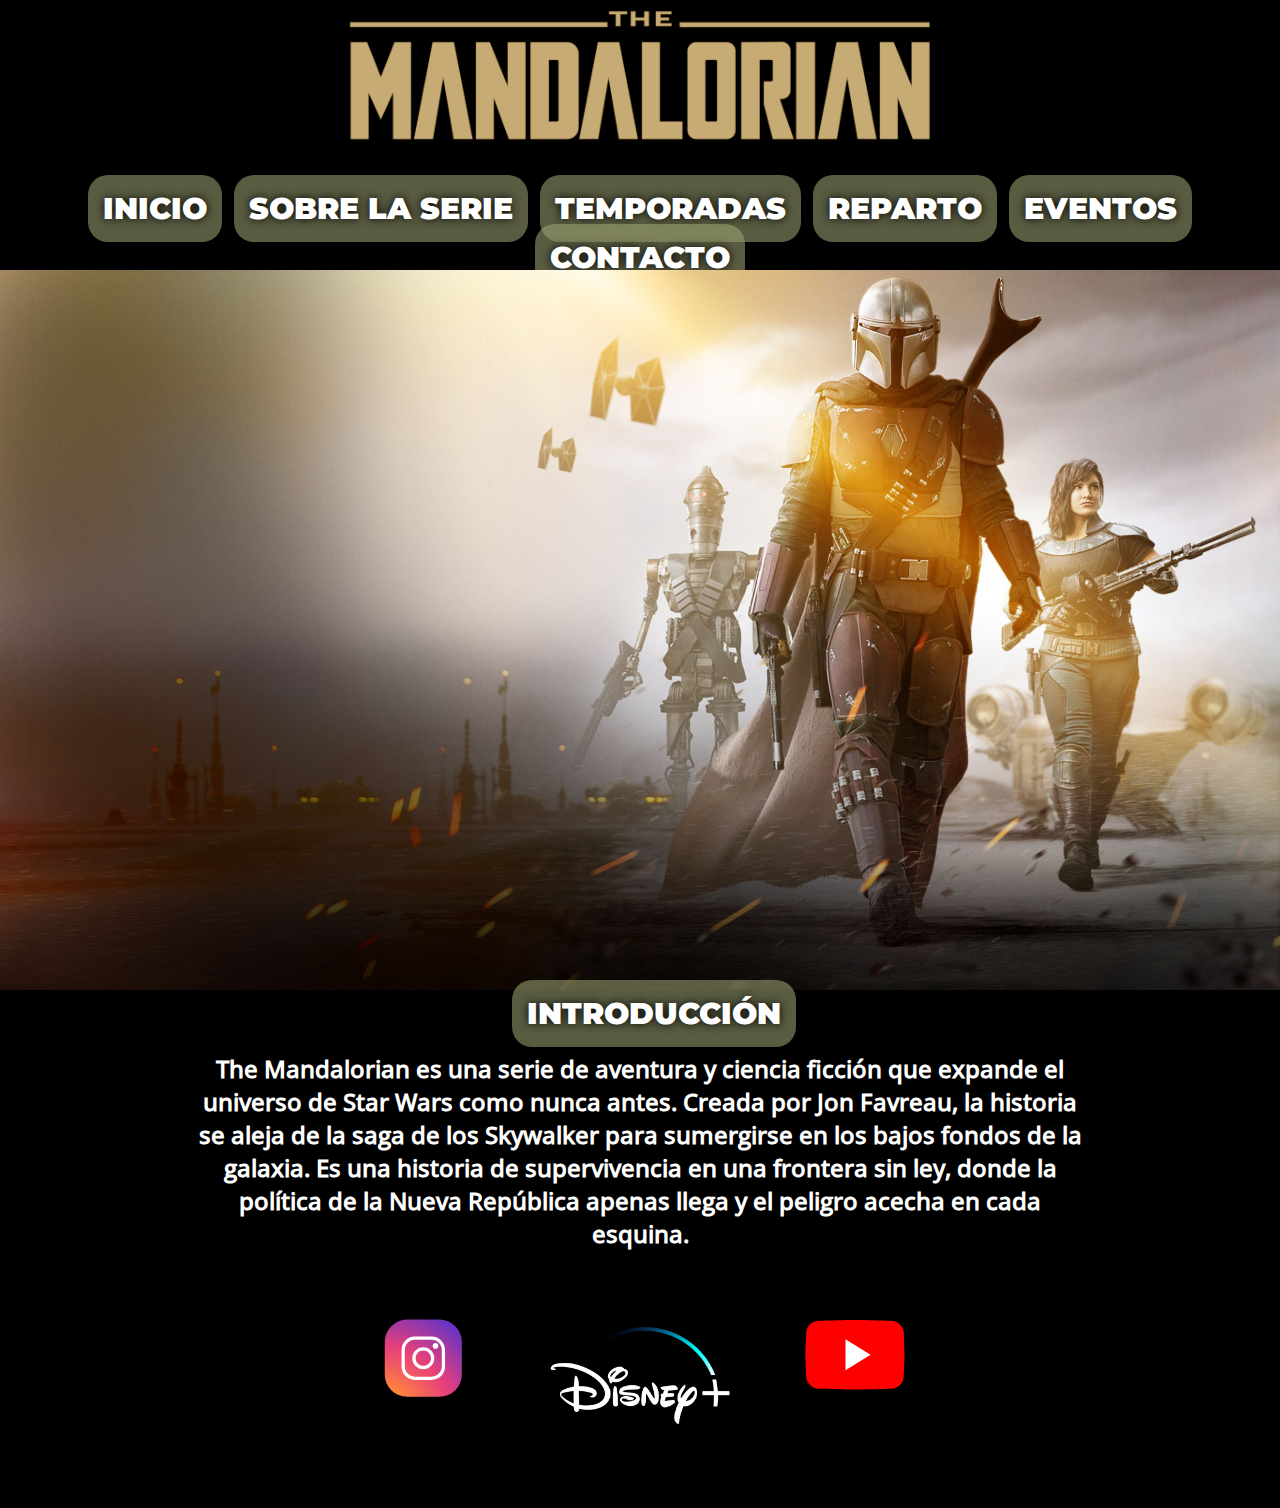
<file: index.html>
<!DOCTYPE html>
<html lang="es">
<head>
    <meta charset="UTF-8">
    <meta name="viewport" content="width=device-width, initial-scale=1.0">
    <title>The Mandalorian</title>
    <link rel="icon" href="./imagenes/favicon.ico" alt="logo mandalorian" type="image/png">
<link rel="stylesheet" href="css/index.css">
    <link rel="stylesheet" href="css/global.css">
</head>
<body>
     <header>
   <div class="divheader">
      <a href="index.html">
         <img class="logo" src="imagenes/logodorado.png" alt="logo">
    </a>
 <nav class="navheader">
         <a class="aheader" href="./index.html">INICIO</a>
            <a class="aheader" href="./paginas/sobrelaserie.html">SOBRE LA SERIE</a>
            <a class="aheader" href="./paginas/temporadas.html">TEMPORADAS</a>
            <a class="aheader" href="./paginas/reparto.html">REPARTO</a>
            <a class="aheader" href="./paginas/eventos.html">EVENTOS</a>
            <a class="aheader" href="./paginas/contacto.html">CONTACTO</a>       
 </nav>
   </div>
    </header>
    <main>
        <div>
            <img class="imginicio" src="/imagenes/portadaindex.jpg" alt="">
        </div>
      <div>
        <a class="error404" href="./paginas/404.html">INTRODUCCIÓN</a>
        
      </div>  
        
       <h2>
          The Mandalorian es una serie de aventura y ciencia ficción que expande el universo de Star Wars como nunca antes. Creada por Jon Favreau, la historia se aleja de la saga de los Skywalker para sumergirse en los bajos fondos de la galaxia. Es una historia de supervivencia en una frontera sin ley, donde la política de la Nueva República apenas llega y el peligro acecha en cada esquina.        </h2>
    </main>
    <footer>
        <div class="redes">
            <nav class="footernav">
                <a class="afooter" href="https://www.instagram.com/starwars/" target="_blank">
                    <img class="redesicono" src="imagenes/logoinstagram.svg" alt="">
                </a>
                <a class="afooter"href="https://www.disneyplus.com/es-ar/browse/entity-422f6dcc-226f-44e7-98d4-22de69b31cf3" target="_blank" >
<img id="iconodisney" src="imagenes/logodisney.svg" alt="">
                </a>
                <a class="afooter" href="https://www.youtube.com/user/starwars" target="_blank ">
                    <img class="redesicono"
                     src="imagenes/logoyoutube.svg" alt="YOUTUBE">
                </a>
            </nav>
        </div>
    </footer>
</body>
</html>
</file>
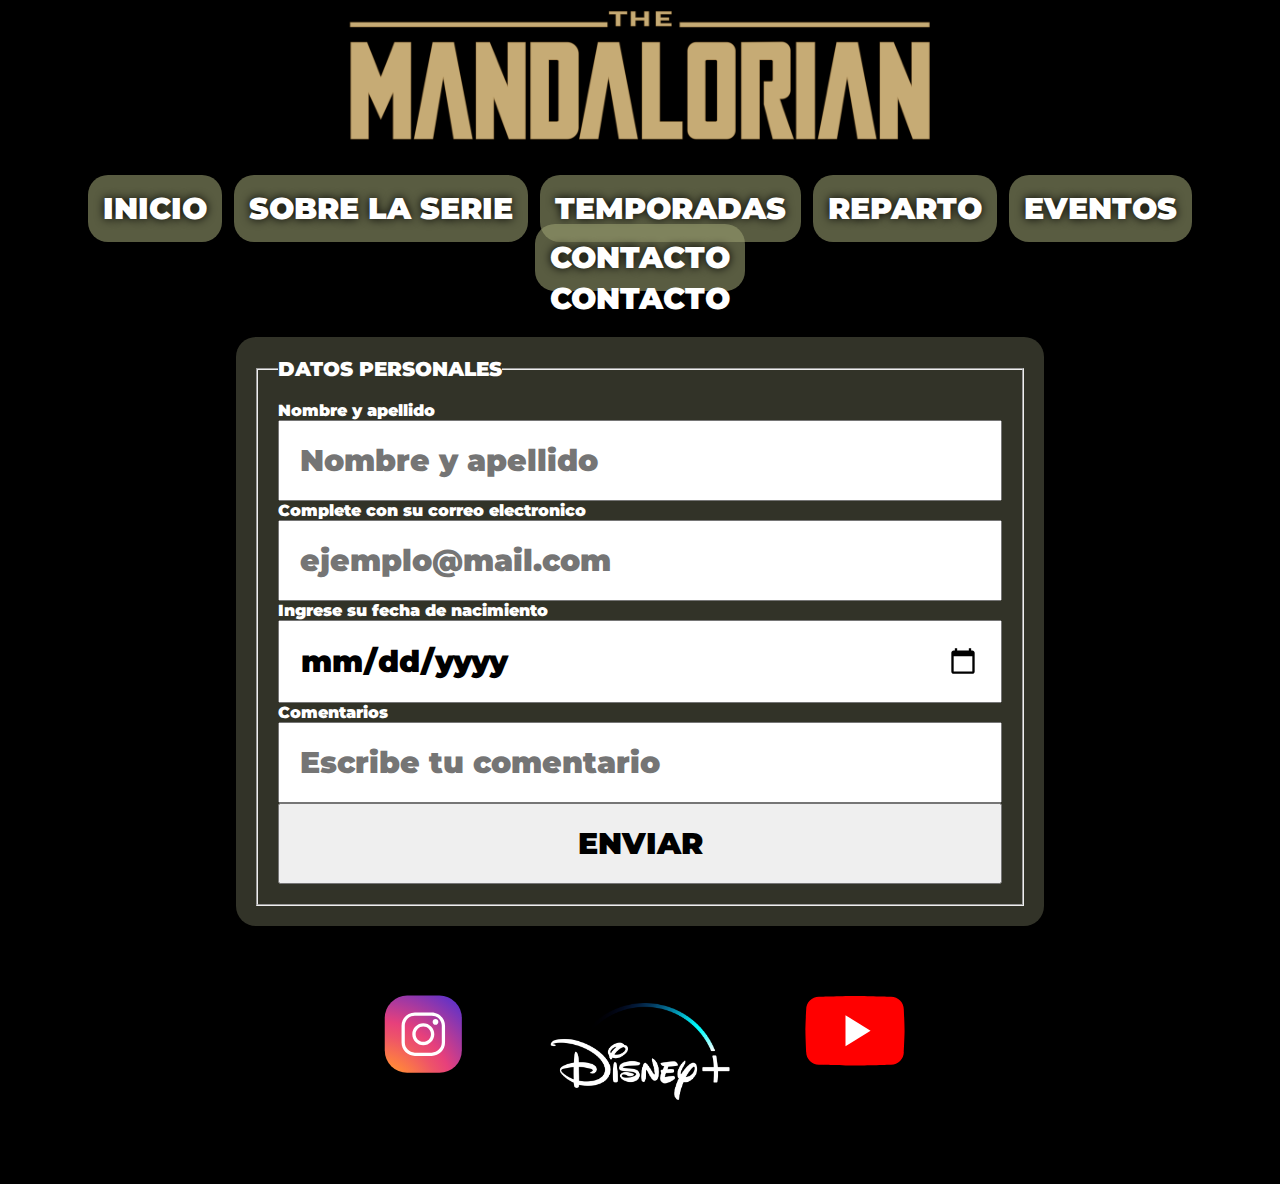
<file: paginas/contacto.html>
<!DOCTYPE html>
<html lang="en">
<head>
    <meta charset="UTF-8">
    <meta name="viewport" content="width=device-width, initial-scale=1.0">
    <title>TM CONTACTO</title>
      <link rel="icon" href="../imagenes/favicon.ico" alt="logo mandalorian" type="image/png">
      <link rel="stylesheet" href="../css/contacto.css">
      <link rel="stylesheet" href="../css/global.css">
</head>
<body>
   <body>
    <header>
               <div class="divheader">
        <a href="../index.html">
         <img class="logo" src="../imagenes/logodorado.png" alt="logo">
        </a>
      <nav class="navheader">
            <a class="aheader" href="../index.html">INICIO</a>
            <a  class="aheader" href="../paginas/sobrelaserie.html">SOBRE LA SERIE</a>
            <a  class="aheader" href="../paginas/temporadas.html">TEMPORADAS</a>
            <a  class="aheader" href="../paginas/reparto.html">REPARTO</a>
            <a  class="aheader" href="../paginas/eventos.html">EVENTOS</a>
            <a  class="aheader" href="../paginas/contacto.html">CONTACTO</a>
        </nav>
</div>
    </header>
    <main> 
        <H1 class="titulos">CONTACTO</H1>
<form class="relleno" action="formulario.html"> 
 <fieldset class="relleno">
    <legend>DATOS PERSONALES</legend>
    <label for="nombreusuario">Nombre y apellido </label>
    <input type="text" placeholder="Nombre y apellido" required id="nombreusuario" name="nombre">
   
    <label for="mail">Complete con su correo electronico</label>
    <input type="email" placeholder="ejemplo@mail.com" required id="mail" name="correo"> 
    
    <label for="fecha">Ingrese su fecha de nacimiento</label>
    <input type="date" placeholder="dd/mm/aaaa" id="fecha" required name="fecha">

    <label for="comentario">Comentarios</label>
    <input type="text" placeholder="Escribe tu comentario" required id="comentario" name="comments"> 

    <input type="submit" value="ENVIAR" name="ENVIAR">
    
 </fieldset>
</form>


    </main>
          <footer>
        <div class="redes">
            <nav class="footernav">
                <a class="afooter" href="https://www.instagram.com/starwars/" target="_blank">
                    <img class="redesicono" src="../imagenes/logoinstagram.svg" alt="instagram">
                </a>
                
                <a class="afooter" href="https://www.disneyplus.com/es-ar/browse/entity-422f6dcc-226f-44e7-98d4-22de69b31cf3" target="_blank" >
                    <img id="iconodisney" src="../imagenes/logodisney.svg" alt="disney">
                </a>
                <a class="afooter" href="https://www.youtube.com/user/starwars" target="_blank ">
                 <img class="redesicono" src="../imagenes/logoyoutube.svg" alt="youtube">

                </a>
            </nav>
        </div>
        
</html>
</file>
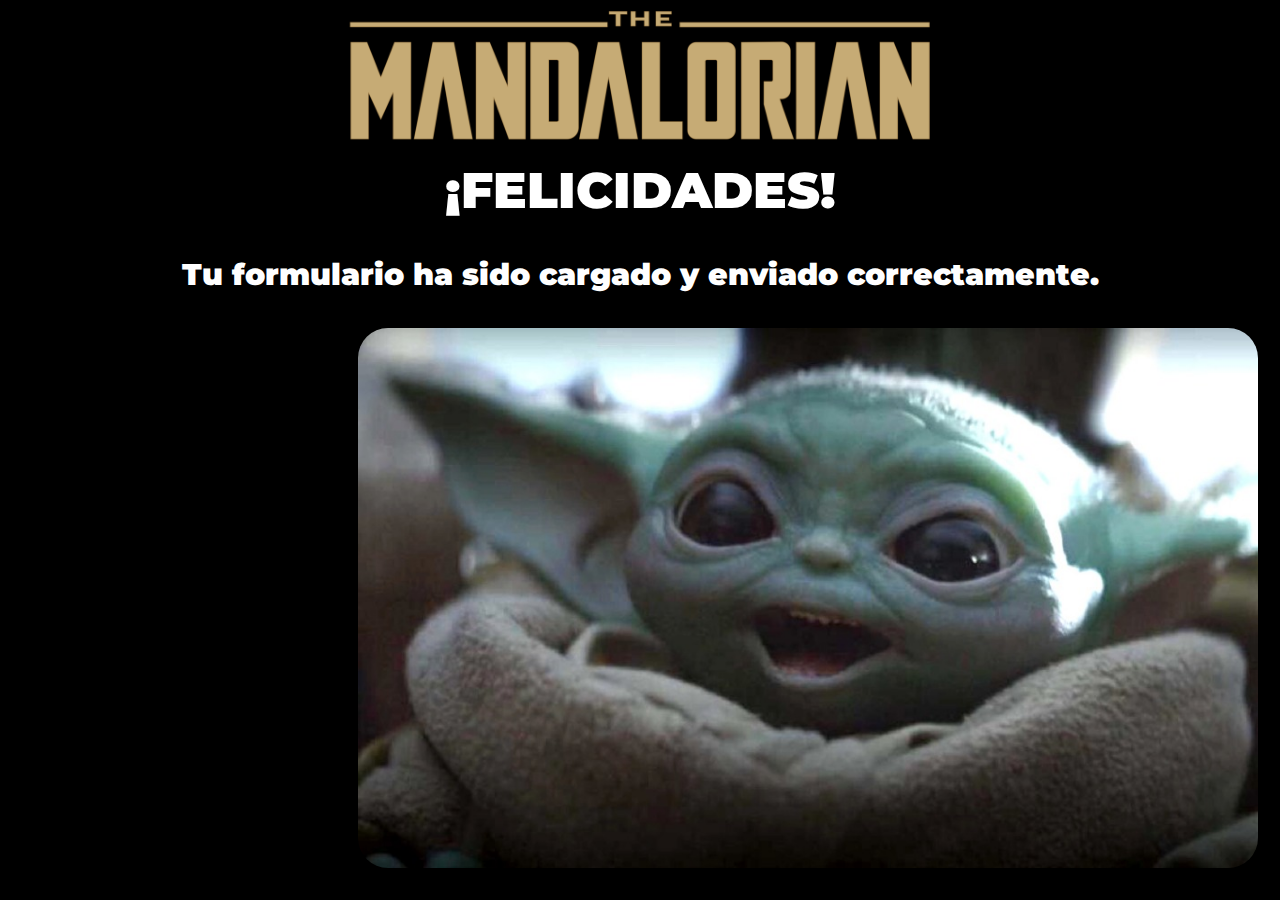
<file: paginas/formulario.html>
<!DOCTYPE html>
<html lang="en">
<head>
    <meta charset="UTF-8">
    <meta name="viewport" content="width=device-width, initial-scale=1.0">
    <title>TM FORMULARIO</title>
    <link rel="icon" href="../imagenes/favicon.ico" alt="logo mandalorian" type="image/png">
   <link rel="stylesheet" href="../css/formulario.css">
    <link rel="stylesheet" href="../css/global.css">
    
</head>
<body>
    <div class="divheader">
        <a href="../index.html">
         <img class="logo" src="../imagenes/logodorado.png" alt="logo">
        </a>
    </div>
    <div>
            <h1 class="titulosform">¡FELICIDADES!</h1>
    <h2 class="titulos"> Tu formulario ha sido cargado y enviado correctamente.</h2>
<img class="imgform" src="../imagenes/grogufeliz.jpg" alt="">
    </div>

</body>
</html>
</file>
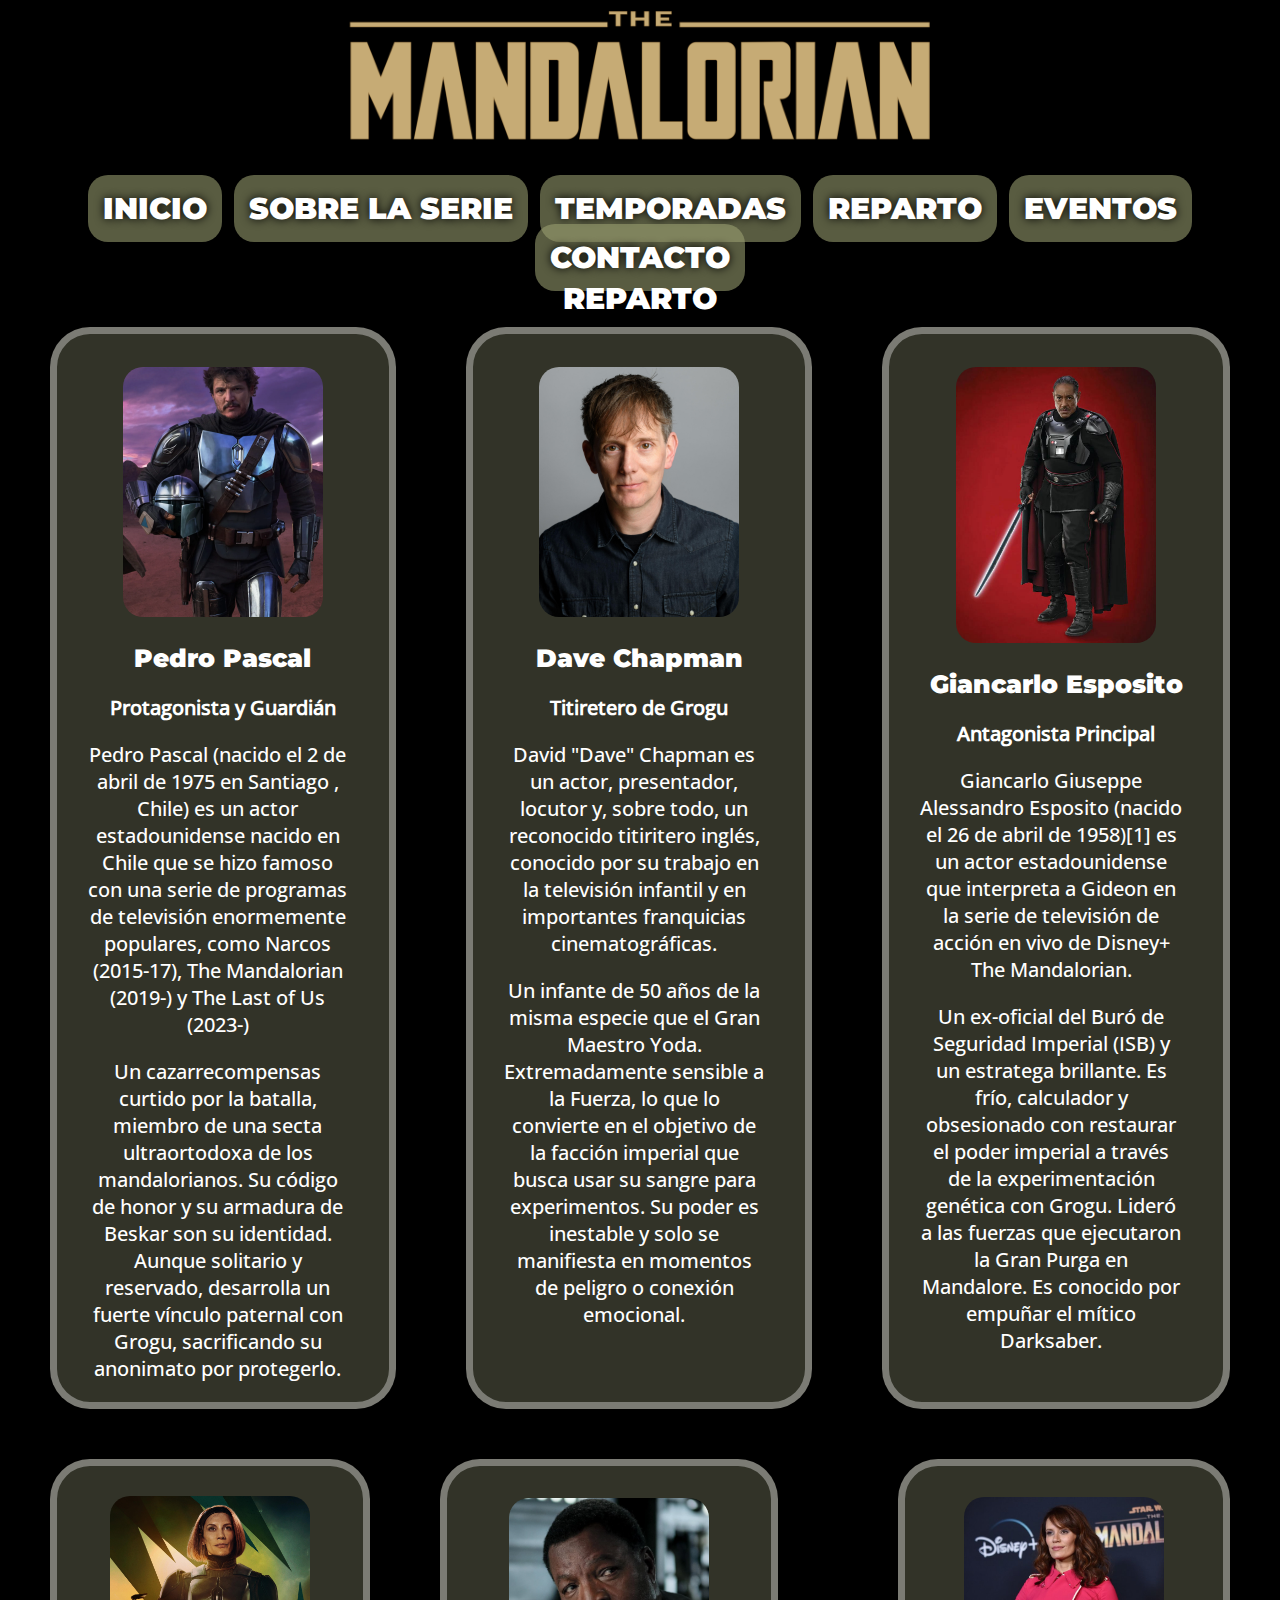
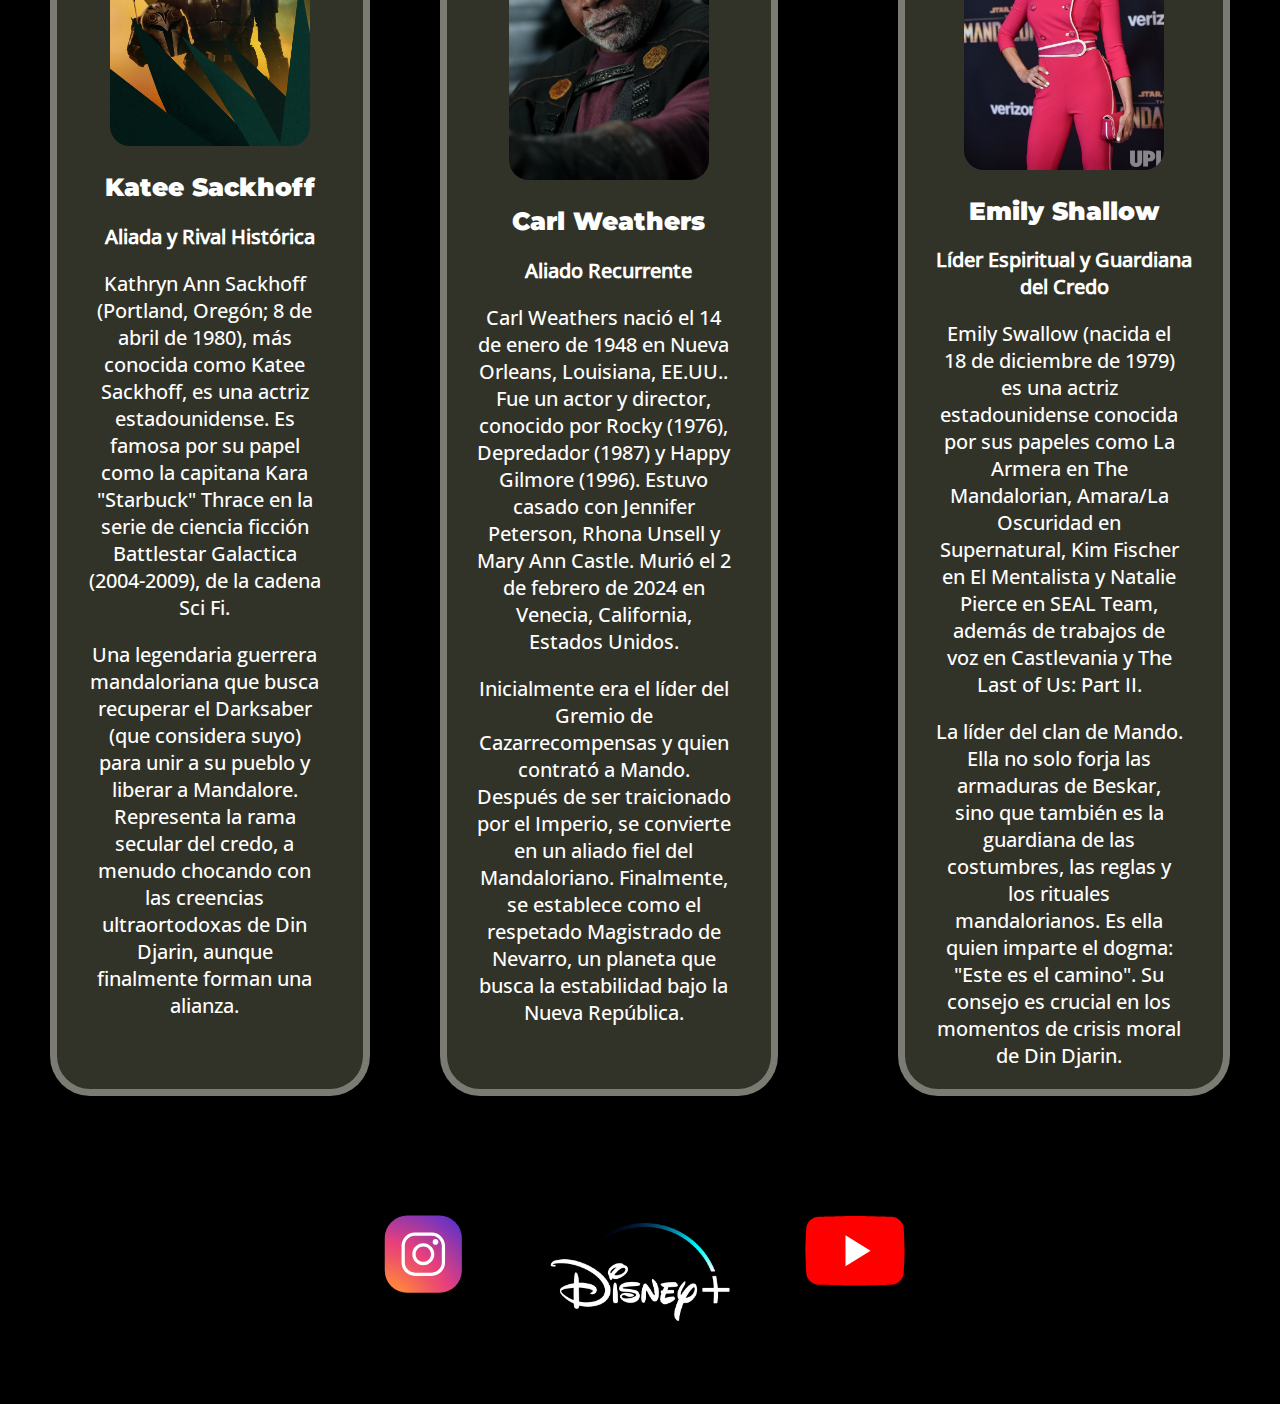
<file: paginas/reparto.html>
<!DOCTYPE html>
<html lang="en">
<head>
    <meta charset="UTF-8">
    <meta name="viewport" content="width=device-width, initial-scale=1.0">
    <title>TM REPARTO</title>
      <link rel="icon" href="../imagenes/favicon.ico" alt="logo mandalorian" type="image/png">
      <link rel="stylesheet" href="../css/reparto.css">
      <link rel="stylesheet" href="../css/global.css">
</head>
<body>
    <header>
       <div class="divheader">
        <a href="../index.html">
         <img class="logo" src="../imagenes/logodorado.png" alt="logo">
        </a>
      <nav class="navheader">
            <a class="aheader" href="../index.html">INICIO</a>
            <a  class="aheader" href="../paginas/sobrelaserie.html">SOBRE LA SERIE</a>
            <a  class="aheader" href="../paginas/temporadas.html">TEMPORADAS</a>
            <a  class="aheader" href="../paginas/reparto.html">REPARTO</a>
            <a  class="aheader" href="../paginas/eventos.html">EVENTOS</a>
            <a  class="aheader" href="../paginas/contacto.html">CONTACTO</a>
        </nav>
</div>

    </header>
    <main>
        <H1 class="titulos">REPARTO</H1>
    <section class="contenedortarjetas">
            <div class="tarjetasreparto">
                 <img class="tarjetaimagen" width="200px" src="../imagenes/pedropascal.webp" alt="pedropascal">
              <h2 class="subtitulos">
              Pedro Pascal   
              </h2>
              <h3>
                Protagonista y Guardián
              </h3>
                
<p>
    Pedro Pascal (nacido el 2 de abril de 1975 en Santiago , Chile) es un actor estadounidense nacido en Chile que se hizo famoso con una serie de programas de televisión enormemente populares, como Narcos (2015-17), The Mandalorian (2019-) y The Last of Us (2023-)
</p>
<p>
    Un cazarrecompensas curtido por la batalla, miembro de una secta ultraortodoxa de los mandalorianos. Su código de honor y su armadura de Beskar son su identidad. Aunque solitario y reservado, desarrolla un fuerte vínculo paternal con Grogu, sacrificando su anonimato por protegerlo.
</p>

            </div>
<section class="contenedortarjetas">
        <div class="tarjetasreparto">
        <img class="tarjetaimagen" src="../imagenes/davechapman.jpg" alt="davechapman">
   <h2 class="subtitulos">Dave Chapman</h2>
<h3>Titiretero de Grogu</h3>
<p>
    David "Dave" Chapman es un actor, presentador, locutor y, sobre todo, un reconocido titiritero inglés, conocido por su trabajo en la televisión infantil y en importantes franquicias cinematográficas.
</p>
<p>
    Un infante de 50 años de la misma especie que el Gran Maestro Yoda. Extremadamente sensible a la Fuerza, lo que lo convierte en el objetivo de la facción imperial que busca usar su sangre para experimentos. Su poder es inestable y solo se manifiesta en momentos de peligro o conexión emocional.
</p>
        </div>
</section>
    
<div class="contenedortarjetas2">
    <div class="tarjetasreparto">
        <img class="tarjetaimagen" src="../imagenes/moffgideon.avif" alt="moffgiddeon">
        <h2 class="subtitulos">Giancarlo Esposito</h2>
        <h3>Antagonista Principal</h3>
        <p>
            Giancarlo Giuseppe Alessandro Esposito (nacido el 26 de abril de 1958)[1] es un actor estadounidense que interpreta a Gideon en la serie de televisión de acción en vivo de Disney+ The Mandalorian. 
        </p>
        <p>
            Un ex-oficial del Buró de Seguridad Imperial (ISB) y un estratega brillante. Es frío, calculador y obsesionado con restaurar el poder imperial a través de la experimentación genética con Grogu. Lideró a las fuerzas que ejecutaron la Gran Purga en Mandalore. Es conocido por empuñar el mítico Darksaber.
        </p>
</div>
     </div>
        </div> 

    </section>

    <section>
<div class="contenedortarjetas2">
    <div class="tarjetasreparto">
        <img class="tarjetaimagen" src="../imagenes/bokatan.jpg" alt="bokatan">
        <h2 class="subtitulos">Katee Sackhoff</h2>
        <h3>Aliada y Rival Histórica </h3>
        <p> Kathryn Ann Sackhoff (Portland, Oregón; 8 de abril de 1980), más conocida como Katee Sackhoff, es una actriz estadounidense. Es famosa por su papel como la capitana Kara "Starbuck" Thrace en la serie de ciencia ficción Battlestar Galactica (2004-2009), de la cadena Sci Fi. </p>
<p>Una legendaria guerrera mandaloriana que busca recuperar el Darksaber (que considera suyo) para unir a su pueblo y liberar a Mandalore. Representa la rama secular del credo, a menudo chocando con las creencias ultraortodoxas de Din Djarin, aunque finalmente forman una alianza.</p>
    </div>
    <div class="contenedortarjetas2">
        <div class="tarjetasreparto">
            <img class="tarjetaimagen" src="../imagenes/greefkarga.webp" alt="greefkarga">
<h2 class="subtitulos">Carl Weathers</h2>
<h3>Aliado Recurrente</h3>
<p>
    Carl Weathers nació el 14 de enero de 1948 en Nueva Orleans, Louisiana, EE.UU.. Fue un actor y director, conocido por Rocky (1976), Depredador (1987) y Happy Gilmore (1996). Estuvo casado con Jennifer Peterson, Rhona Unsell y Mary Ann Castle. Murió el 2 de febrero de 2024 en Venecia, California, Estados Unidos.
</p>
<p>Inicialmente era el líder del Gremio de Cazarrecompensas y quien contrató a Mando. Después de ser traicionado por el Imperio, se convierte en un aliado fiel del Mandaloriano. Finalmente, se establece como el respetado Magistrado de Nevarro, un planeta que busca la estabilidad bajo la Nueva República.</p>
        </div>    
        
    </div>
<div class="contenedortarjetas">
    <div class="tarjetasreparto"> 
        <img class="tarjetaimagen" src="../imagenes/emilyshadow.jpeg" alt="emilyshallow">
        <h2 class="subtitulos">Emily Shallow </h2>
        <h3>Líder Espiritual y Guardiana del Credo </h3>
        <p>Emily Swallow (nacida el 18 de diciembre de 1979) es una actriz estadounidense conocida por sus papeles como La Armera en The Mandalorian, Amara/La Oscuridad en Supernatural, Kim Fischer en El Mentalista y Natalie Pierce en SEAL Team, además de trabajos de voz en Castlevania y The Last of Us: Part II. </p>
   <p>La líder del clan de Mando. Ella no solo forja las armaduras de Beskar, sino que también es la guardiana de las costumbres, las reglas y los rituales mandalorianos. Es ella quien imparte el dogma: "Este es el camino". Su consejo es crucial en los momentos de crisis moral de Din Djarin.</p>
    </div>
</div>
</div>
    </section>
    </main>   

          <footer>
        <div class="redes">
            <nav class="footernav">
                <a class="afooter" href="https://www.instagram.com/starwars/" target="_blank">
                    <img class="redesicono" src="../imagenes/logoinstagram.svg" alt="instagram">
                </a>
                
                <a class="afooter" href="https://www.disneyplus.com/es-ar/browse/entity-422f6dcc-226f-44e7-98d4-22de69b31cf3" target="_blank" >
                    <img id="iconodisney" src="../imagenes/logodisney.svg" alt="disney">
                </a>
                <a class="afooter" href="https://www.youtube.com/user/starwars" target="_blank ">
                 <img class="redesicono" src="../imagenes/logoyoutube.svg" alt="youtube">

                </a>
            </nav>
        </div>
    </footer>
</body>

</html>
</file>
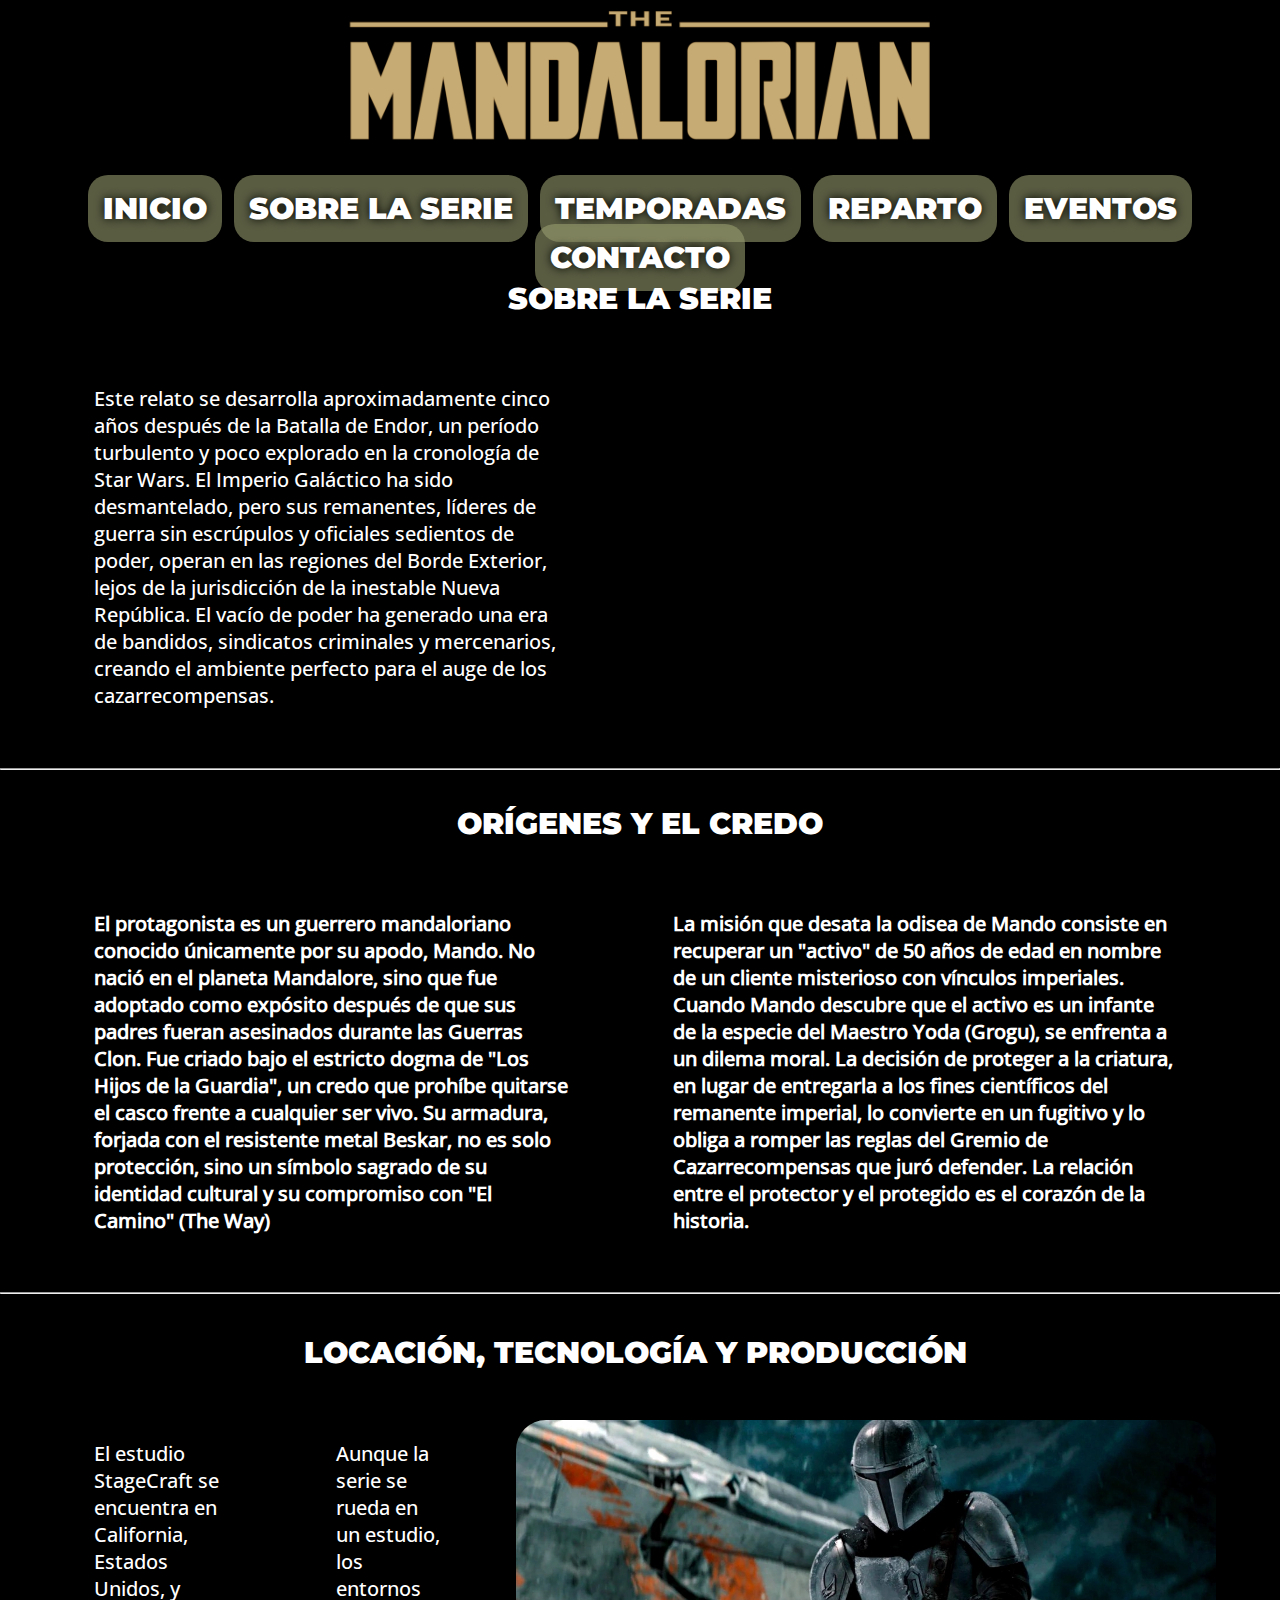
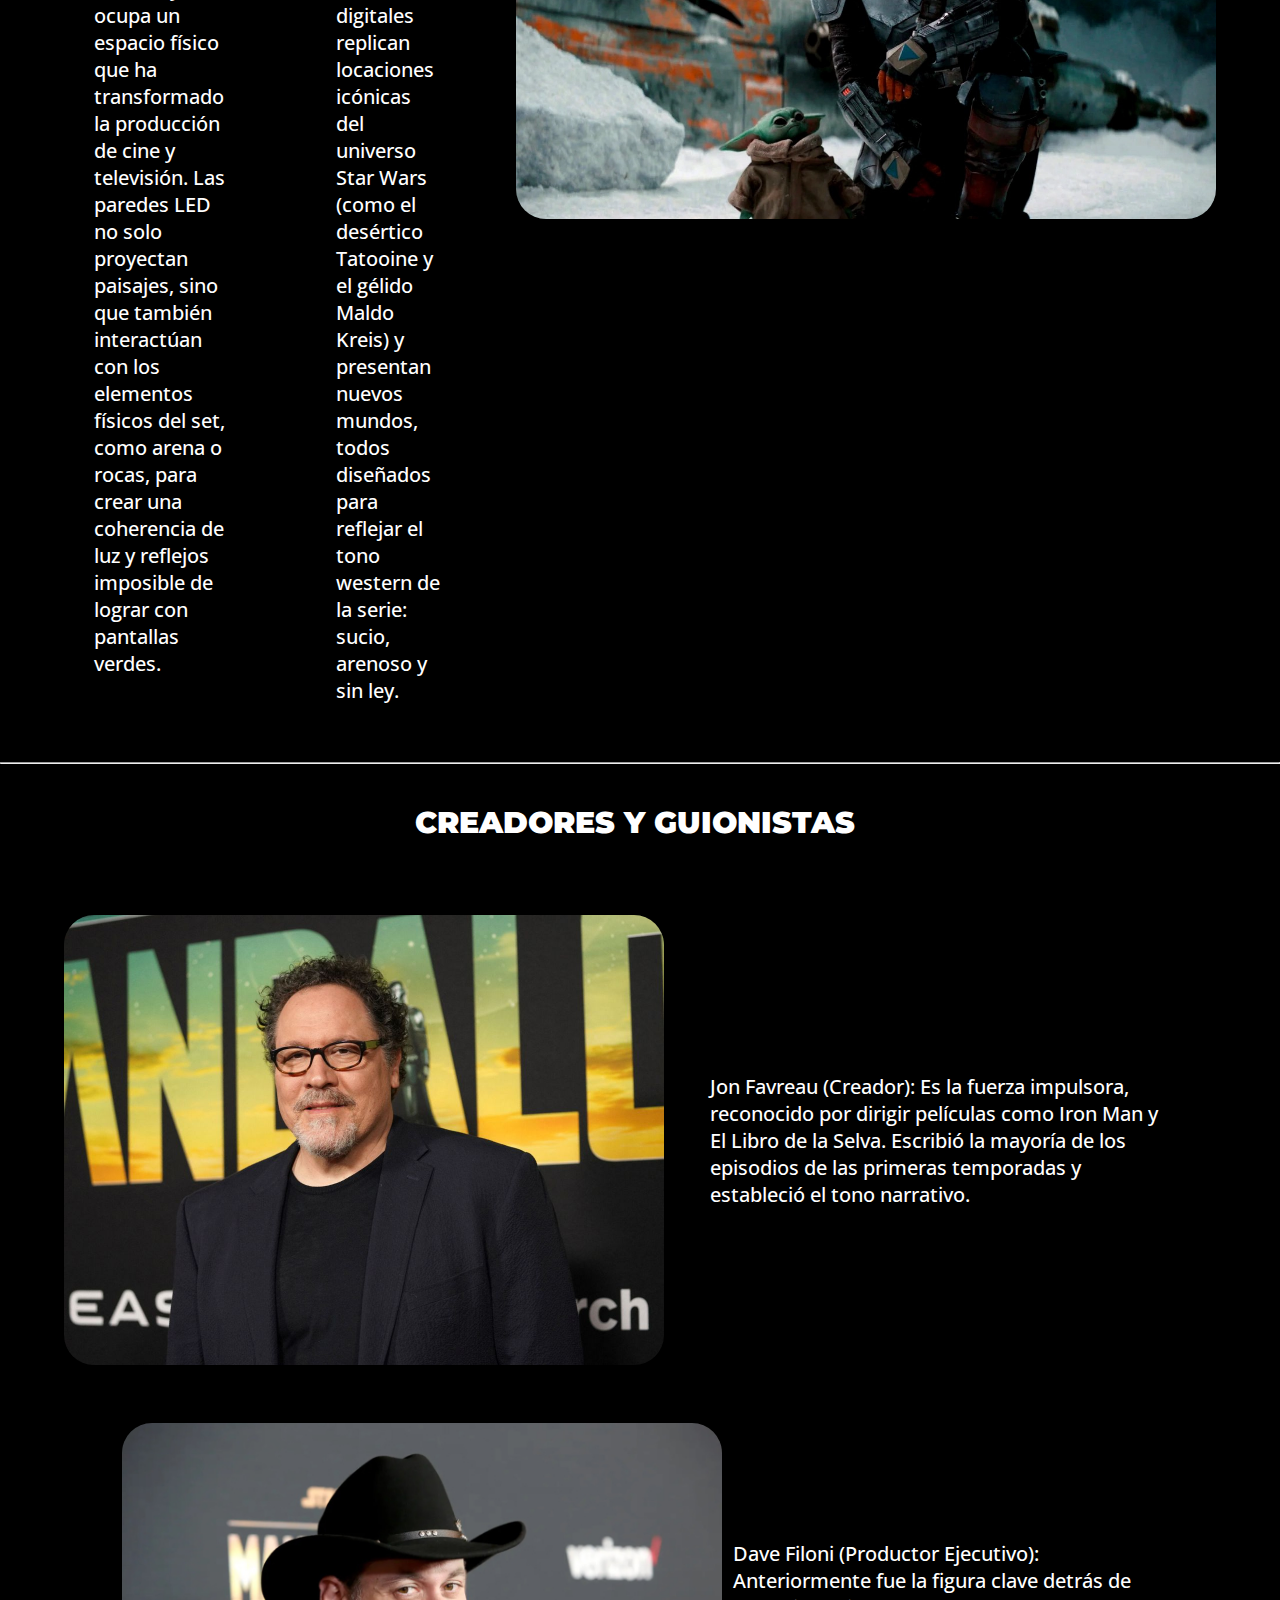
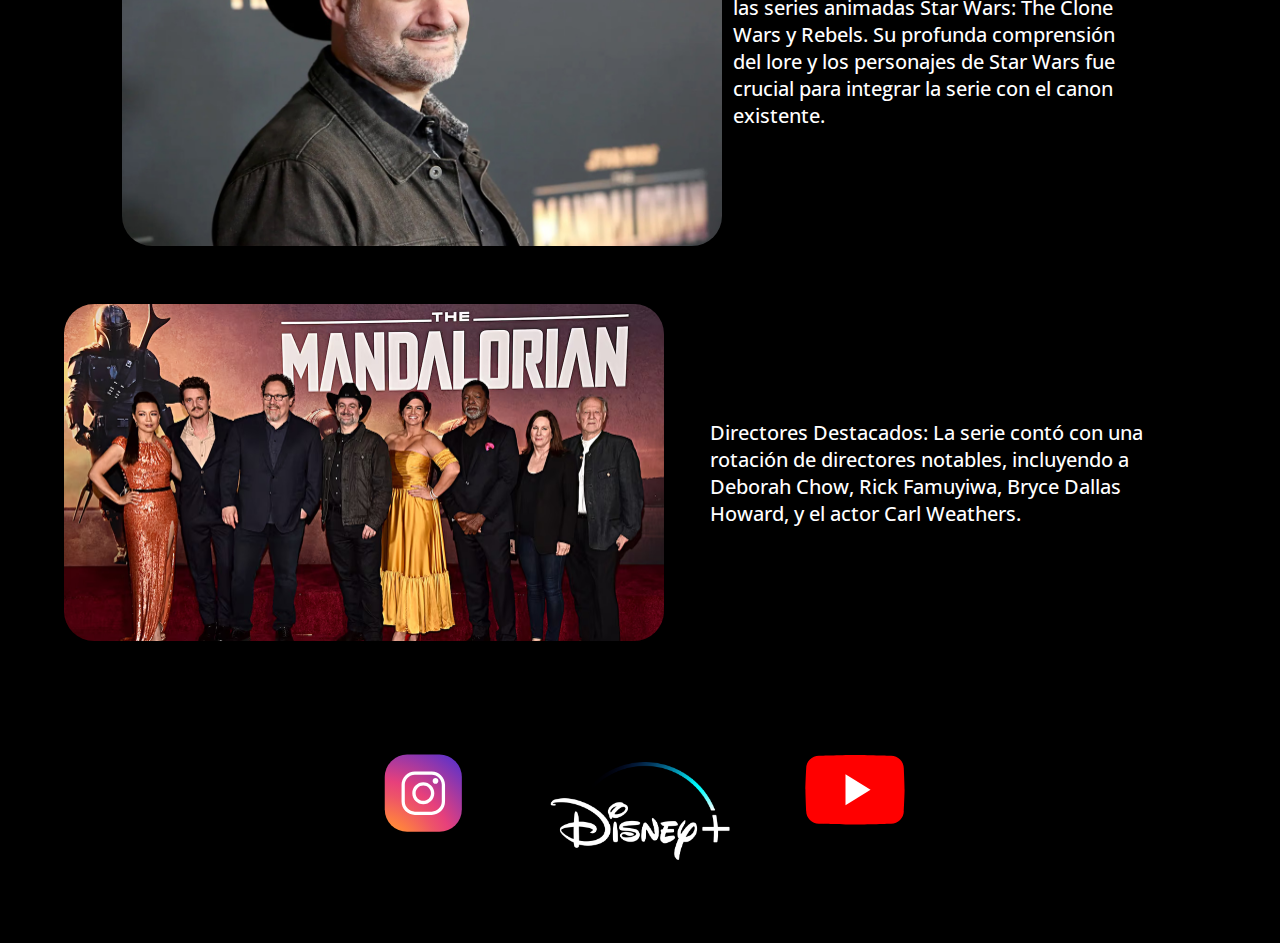
<file: paginas/sobrelaserie.html>
<!DOCTYPE html>
<html lang="en">
<head>
    <meta charset="UTF-8">
    <meta name="viewport" content="width=device-width, initial-scale=1.0">
    <title>TM SOBRE LA SERIE</title>
      <link rel="icon" href="../imagenes/favicon.ico" alt="logo mandalorian" type="image/png">
    <link rel="stylesheet" href="../css/sobrelaserie.css">
    <link rel="stylesheet" href="../css/global.css">
</head>
<body>
    <header> 
        <div class="divheader"> 
            <a href="../index.html">
         <img class="logo" src="../imagenes/logodorado.png" alt="logo">
        </a>
        <nav class="navheader">       
            <a class="aheader" href="../index.html">INICIO</a>
            <a class="aheader" href="../paginas/sobrelaserie.html">SOBRE LA SERIE</a>
            <a class="aheader" href="../paginas/temporadas.html">TEMPORADAS</a>
            <a class="aheader" href="../paginas/reparto.html">REPARTO</a>
            <a class="aheader" href="../paginas/eventos.html">EVENTOS</a>
            <a class="aheader"  href="../paginas/contacto.html">CONTACTO</a> 
        </nav> 
        </div>
    </header>
    <main>
       <section>
        <h1 class="titulos">SOBRE LA SERIE</h1>
        <div class="contenedorsito">
           <p>
            Este relato se desarrolla aproximadamente cinco años después de la Batalla de Endor, un período turbulento y poco explorado en la cronología de Star Wars. El Imperio Galáctico ha sido desmantelado, pero sus remanentes, líderes de guerra sin escrúpulos y oficiales sedientos de poder, operan en las regiones del Borde Exterior, lejos de la jurisdicción de la inestable Nueva República. El vacío de poder ha generado una era de bandidos, sindicatos criminales y mercenarios, creando el ambiente perfecto para el auge de los cazarrecompensas.
        </p>
        <iframe class="video" width="50%" src="https://www.youtube.com/embed/VDEGdPTUP70?si=pnRKY5W6fnGPKL_b" title="YouTube video player" frameborder="0" allow="accelerometer; autoplay; clipboard-write; encrypted-media; gyroscope; picture-in-picture; web-share" referrerpolicy="strict-origin-when-cross-origin" allowfullscreen></iframe>
    </div>
       
       </section>
<hr>

<section>
          <strong>
            <h2 class="titulos">
         ORÍGENES Y EL CREDO      
            <h2>
          </strong>

   <div class="contenedorsito">
           <p >El protagonista es un guerrero mandaloriano conocido únicamente por su apodo, Mando. No nació en el planeta Mandalore, sino que fue adoptado como expósito después de que sus padres fueran asesinados durante las Guerras Clon. Fue criado bajo el estricto dogma de "Los Hijos de la Guardia", un credo que prohíbe quitarse el casco frente a cualquier ser vivo. Su armadura, forjada con el resistente metal Beskar, no es solo protección, sino un símbolo sagrado de su identidad cultural y su compromiso con "El Camino" (The Way)</p>
    <p>La misión que desata la odisea de Mando consiste en recuperar un "activo" de 50 años de edad en nombre de un cliente misterioso con vínculos imperiales. Cuando Mando descubre que el activo es un infante de la especie del Maestro Yoda (Grogu), se enfrenta a un dilema moral. La decisión de proteger a la criatura, en lugar de entregarla a los fines científicos del remanente imperial, lo convierte en un fugitivo y lo obliga a romper las reglas del Gremio de Cazarrecompensas que juró defender. La relación entre el protector y el protegido es el corazón de la historia. </p> 
   </div>
</section>
  
   
<hr>
<section>
    <article>
        <strong>
    <p class="titulos">LOCACIÓN, TECNOLOGÍA Y PRODUCCIÓN</p>
  </strong> 
  <div class="contenedorsito">
     <p>
     El estudio StageCraft se encuentra en California, Estados Unidos, y ocupa un espacio físico que ha transformado la producción de cine y televisión. Las paredes LED no solo proyectan paisajes, sino que también interactúan con los elementos físicos del set, como arena o rocas, para crear una coherencia de luz y reflejos imposible de lograr con pantallas verdes.
    </p>
        <p>Aunque la serie se rueda en un estudio, los entornos digitales replican locaciones icónicas del universo Star Wars (como el desértico Tatooine y el gélido Maldo Kreis) y presentan nuevos mundos, todos diseñados para reflejar el tono western de la serie: sucio, arenoso y sin ley.
        </p>  
            <img class="imgsobrelaserie" src="../imagenes/sobrelaserie2.webp" alt="">
  </div>

</section>
     </article>
<hr> 

<section>
    <p class="titulos">
     CREADORES Y GUIONISTAS  
    </p>
</div>  

    <div class="contenedorcreadores">
         <img  class="imgcreadores" src="../imagenes/jonfavreau.jpg" alt="">
            <span class="tarjetacreadores">Jon Favreau (Creador): Es la fuerza impulsora, reconocido por dirigir películas como Iron Man y El Libro de la Selva. Escribió la mayoría de los episodios de las primeras temporadas y estableció el tono narrativo.</span>
    <div>
 
    <div class="contenedorcreadores">
        <img class="imgcreadores" src="../imagenes/davefiloni.jpg" alt="">
             <span class="tarjetacreadores">Dave Filoni (Productor Ejecutivo): Anteriormente fue la figura clave detrás de las series animadas Star Wars: The Clone Wars y Rebels. Su profunda comprensión del lore y los personajes de Star Wars fue crucial para integrar la serie con el canon existente. </span>
    </div>
   
    </div class="contenedorcreadores">
        <img class="imgcreadores" src="../imagenes/directores.avif" alt="">
             <span class="tarjetacreadores">
Directores Destacados: La serie contó con una rotación de directores notables, incluyendo a Deborah Chow, Rick Famuyiwa, Bryce Dallas Howard, y el actor Carl Weathers.
             </span> 
    </div>
    
    
    
</section>



    </main>
       <footer>
        <div class="redes">
            <nav class="footernav">
                <a class="afooter" href="https://www.instagram.com/starwars/" target="_blank">
                    <img class="redesicono" src="../imagenes/logoinstagram.svg" alt="instagram">
                </a>
                
                <a class="afooter" href="https://www.disneyplus.com/es-ar/browse/entity-422f6dcc-226f-44e7-98d4-22de69b31cf3" target="_blank" >
                    <img id="iconodisney" src="../imagenes/logodisney.svg" alt="disney">
                </a>
                <a class="afooter" href="https://www.youtube.com/user/starwars" target="_blank ">
                 <img class="redesicono" src="../imagenes/logoyoutube.svg" alt="youtube">

                </a>
            </nav>
        </div>
    </footer>
</body>
</html>
</file>
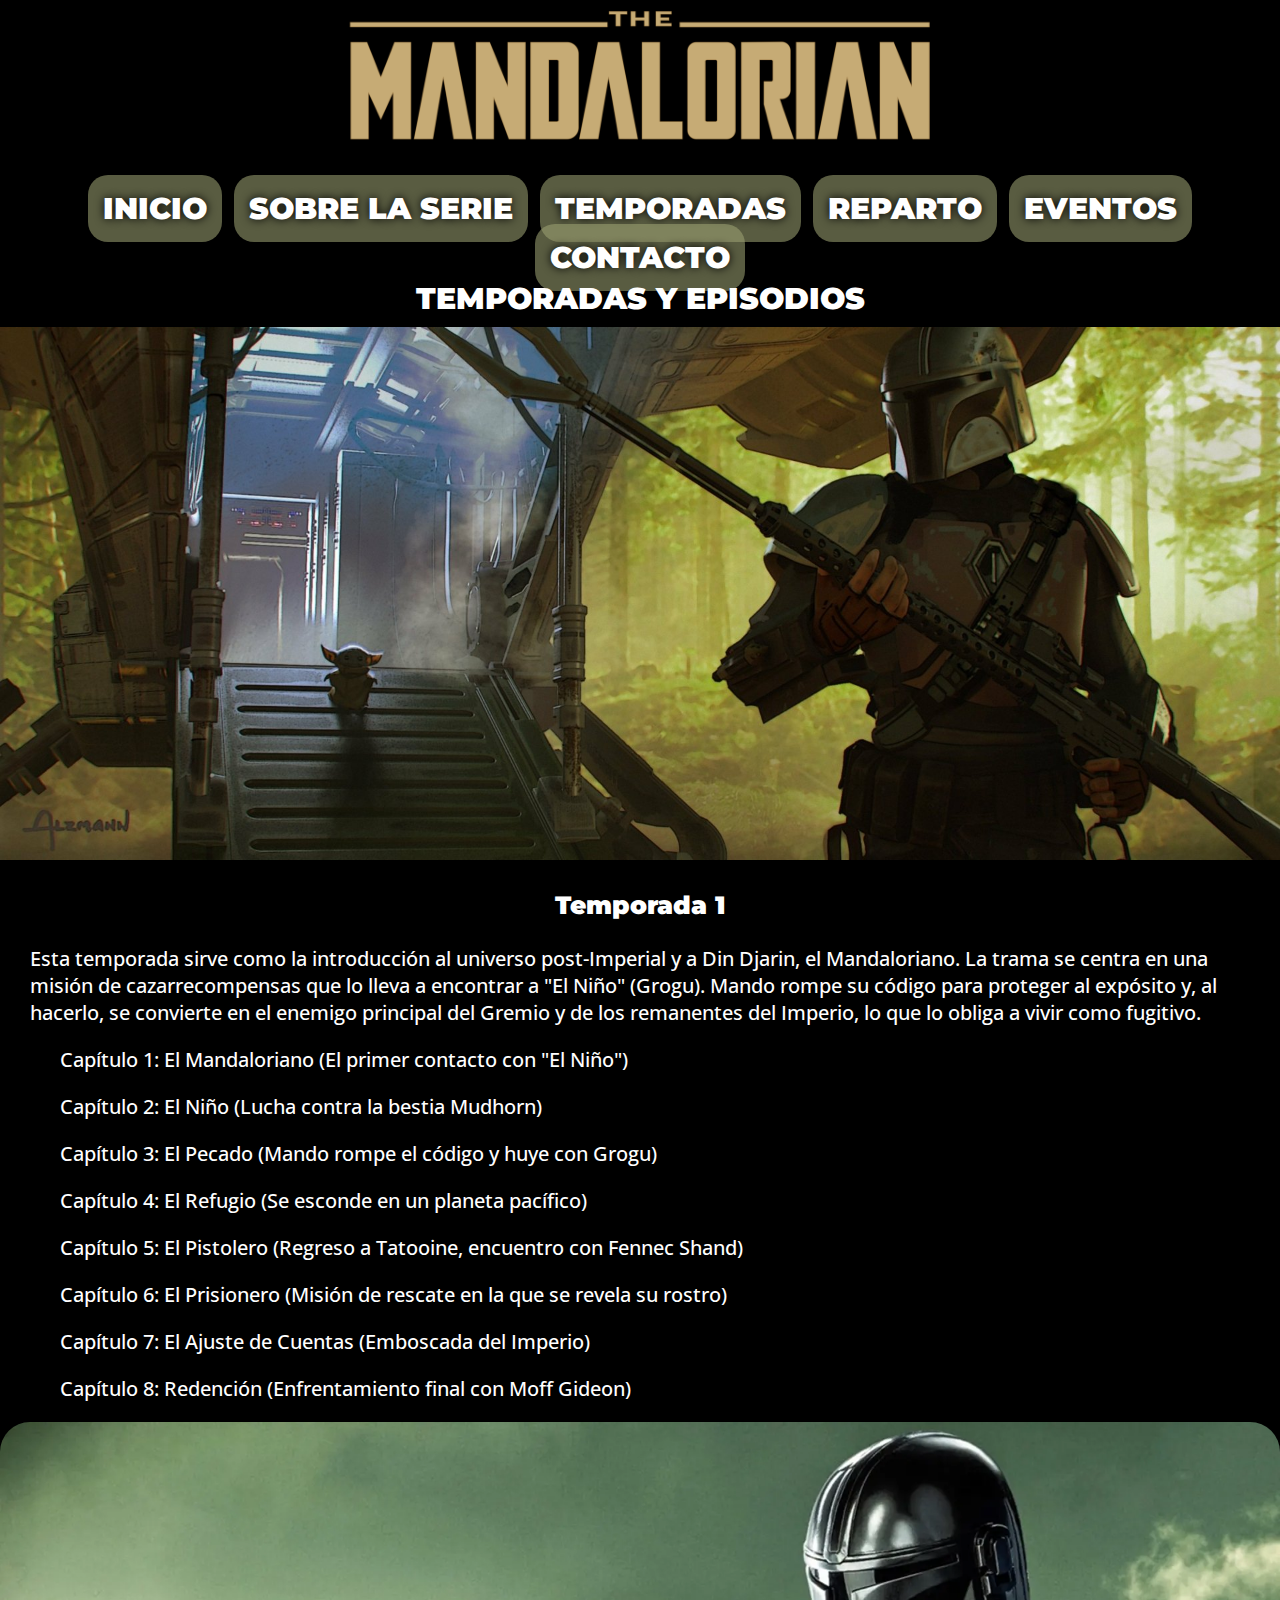
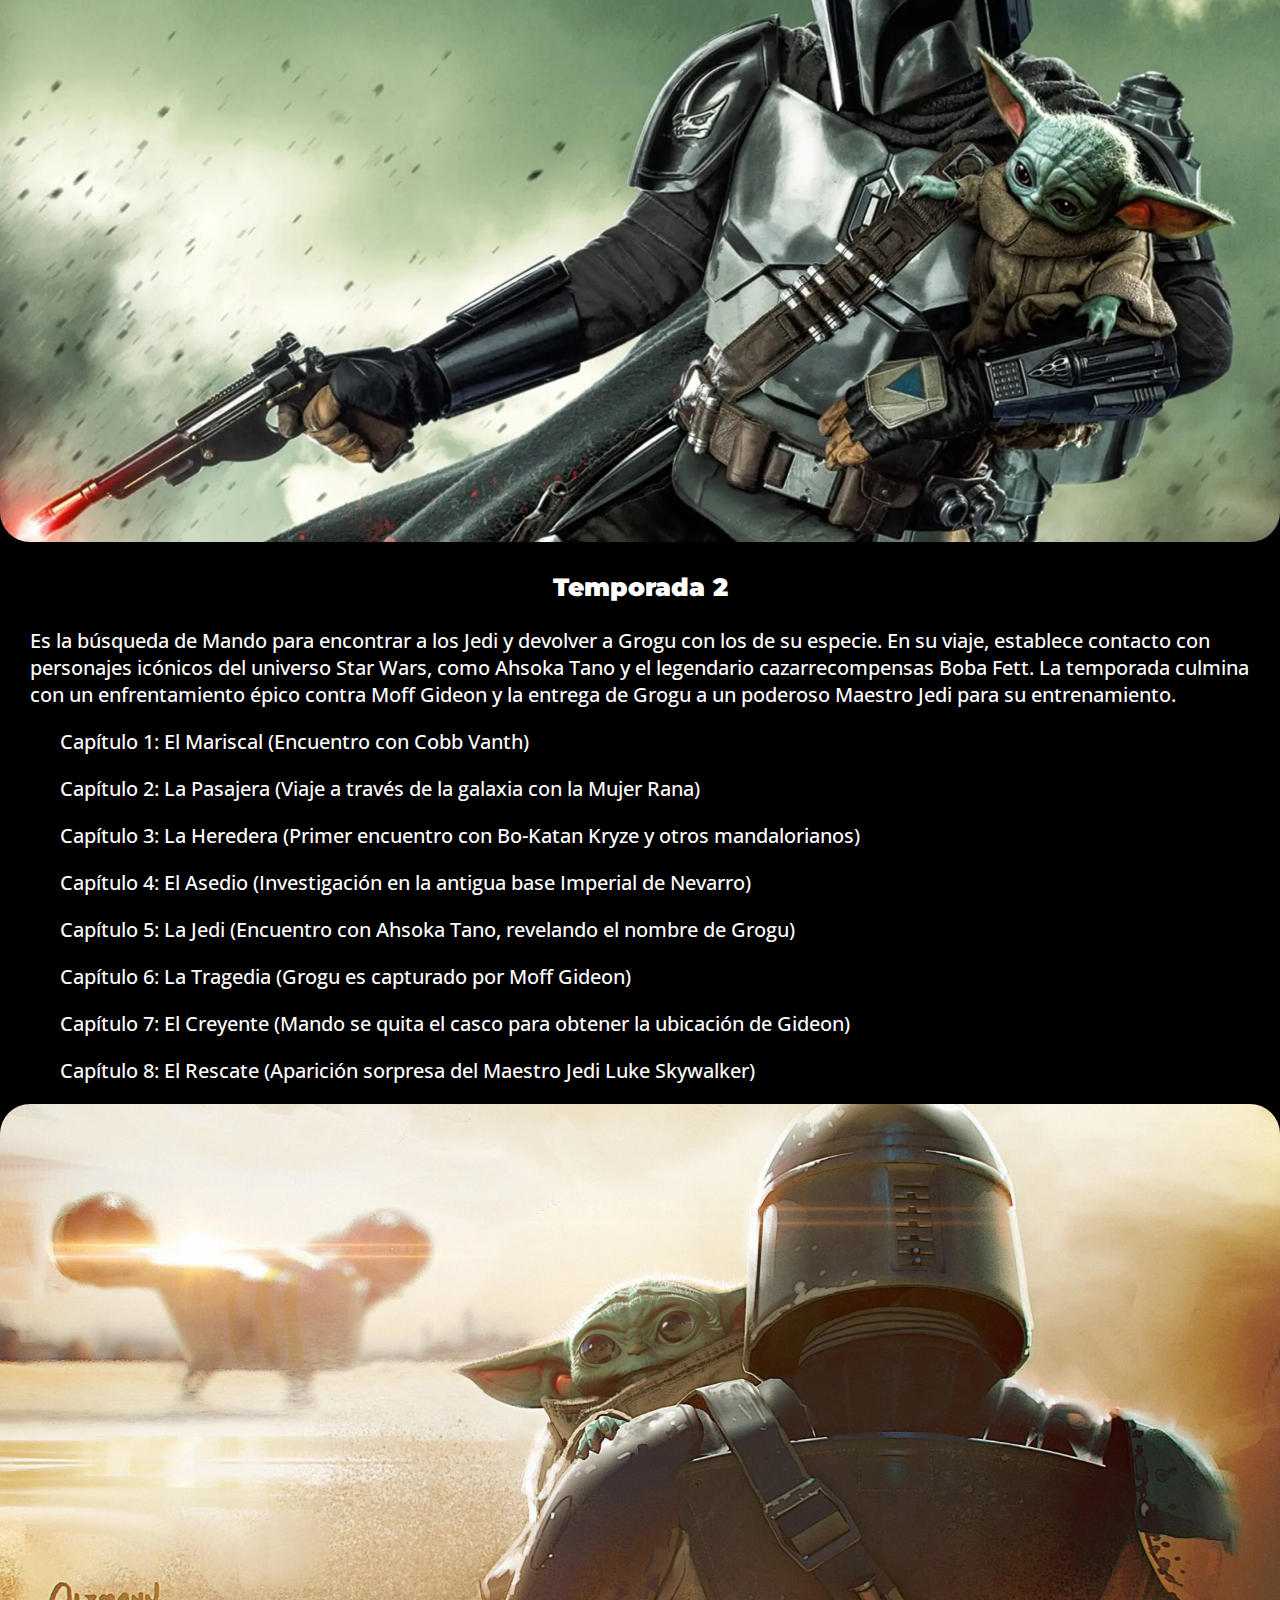
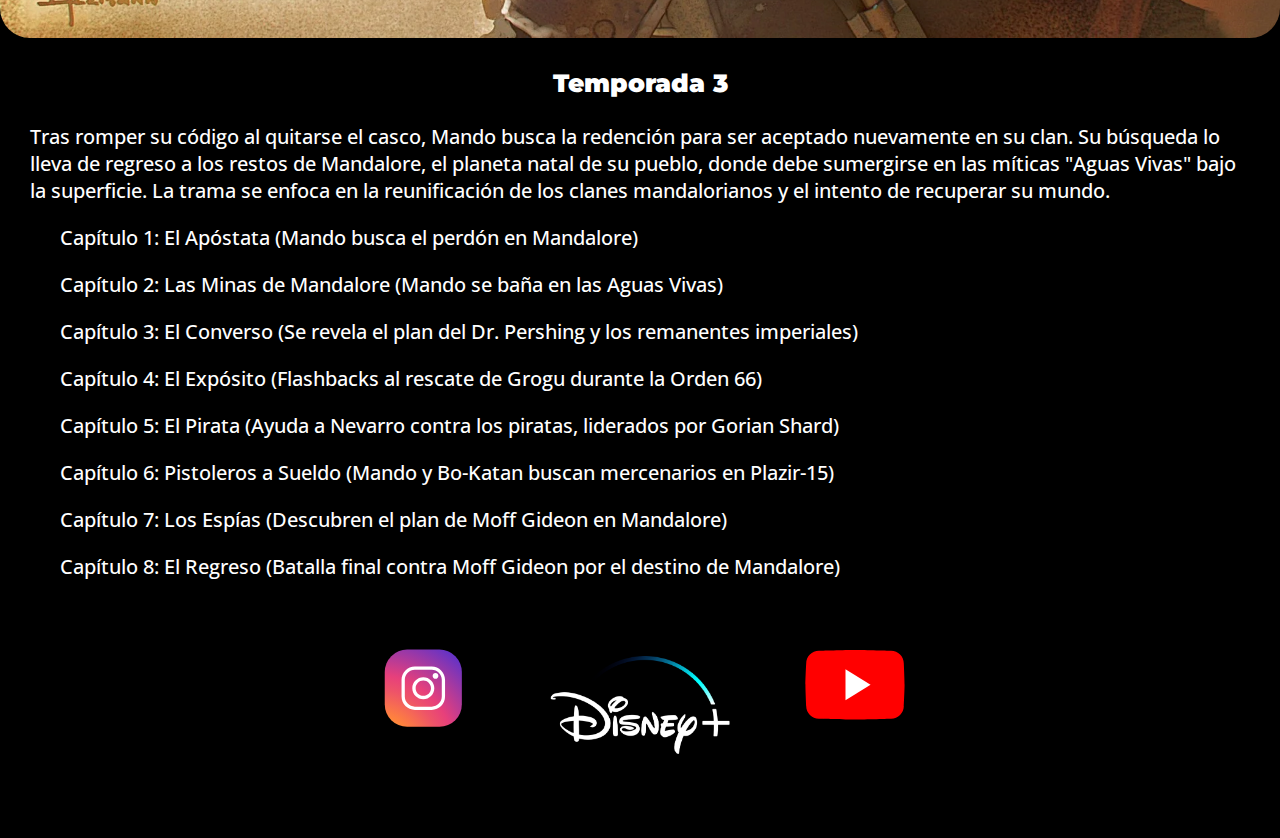
<file: paginas/temporadas.html>
<!DOCTYPE html>
<html lang="en">
<head>
    <meta charset="UTF-8">
    <meta name="viewport" content="width=device-width, initial-scale=1.0">
    <title>TM TEMPORADAS</title>
     <link rel="icon" href="../imagenes/favicon.ico" alt="logo mandalorian" type="image/png">
    <link rel="stylesheet" href="../css/temporadas.css">
    <link rel="stylesheet" href="../css/global.css">
   
</head>
<body>
    <header> 
<div class="divheader">
        <a href="../index.html">
         <img class="logo" src="../imagenes/logodorado.png" alt="logo">
        </a>
      <nav class="navheader">
            <a class="aheader" href="../index.html">INICIO</a>
            <a  class="aheader" href="../paginas/sobrelaserie.html">SOBRE LA SERIE</a>
            <a  class="aheader" href="../paginas/temporadas.html">TEMPORADAS</a>
            <a  class="aheader" href="../paginas/reparto.html">REPARTO</a>
            <a  class="aheader" href="../paginas/eventos.html">EVENTOS</a>
            <a  class="aheader" href="../paginas/contacto.html">CONTACTO</a>
        </nav>
</div>

    </header>
    <main>
         <div>
          <h1 class="titulos">TEMPORADAS Y EPISODIOS</h1>  
        </div>
       
<section>
     <div>
            <img class="imgprincipal" src="../imagenes/temporadas.jpeg" alt="temporadas">
     </div>
    
     <div>
        <strong>
            <p class="subtitulostemp">Temporada 1</p>
        </strong>
    </div>
    
    <article>
        <p class="text">Esta temporada sirve como la introducción al universo post-Imperial y a Din Djarin, el Mandaloriano. La trama se centra en una misión de cazarrecompensas que lo lleva a encontrar a "El Niño" (Grogu). Mando rompe su código para proteger al expósito y, al hacerlo, se convierte en el enemigo principal del Gremio y de los remanentes del Imperio, lo que lo obliga a vivir como fugitivo.
        </p>
    </article > 

    <div class="text">
        <p>Capítulo 1: El Mandaloriano (El primer contacto con "El Niño") </p>
        <p> Capítulo 2: El Niño (Lucha contra la bestia Mudhorn)</p>
        <p>Capítulo 3: El Pecado (Mando rompe el código y huye con Grogu)</p>   
        <p> Capítulo 4: El Refugio (Se esconde en un planeta pacífico)</p>
        <p> Capítulo 5: El Pistolero (Regreso a Tatooine, encuentro con Fennec Shand)</p>
        <p>Capítulo 6: El Prisionero (Misión de rescate en la que se revela su rostro)</p>
        <p>Capítulo 7: El Ajuste de Cuentas (Emboscada del Imperio)</p>
        <p>Capítulo 8: Redención (Enfrentamiento final con Moff Gideon)</p>
    </div>

</section>

  <div><img class="imagenestem" src="../imagenes/temporadas2.webp" alt=""></div>

<section>
    <div>
        <strong>
            <p class="subtitulostemp">Temporada 2</p>
        </strong>
    </div>
         <article>
             <p class="text">Es la búsqueda de Mando para encontrar a los Jedi y devolver a Grogu con los de su especie. En su viaje, establece contacto con personajes icónicos del universo Star Wars, como Ahsoka Tano y el legendario cazarrecompensas Boba Fett. La temporada culmina con un enfrentamiento épico contra Moff Gideon y la entrega de Grogu a un poderoso Maestro Jedi para su entrenamiento.</p>
        </article>
    <div class="text">
        <p>Capítulo 1: El Mariscal (Encuentro con Cobb Vanth) </p>
        <p>Capítulo 2: La Pasajera (Viaje a través de la galaxia con la Mujer Rana)</p>
        <p>Capítulo 3:  La Heredera (Primer encuentro con Bo-Katan Kryze y otros mandalorianos)</p>   
        <p> Capítulo 4: El Asedio (Investigación en la antigua base Imperial de Nevarro)</p>
        <p> Capítulo 5: La Jedi (Encuentro con Ahsoka Tano, revelando el nombre de Grogu)</p>
        <p>Capítulo 6:  La Tragedia (Grogu es capturado por Moff Gideon)</p>
        <p>Capítulo 7: El Creyente (Mando se quita el casco para obtener la ubicación de Gideon)</p>
        <p>Capítulo 8:  El Rescate (Aparición sorpresa del Maestro Jedi Luke Skywalker)</p>
    </div>
</section>

<div>
    <img class="imagenestem" src="../imagenes/temporada3.webp" alt="">
</div>

<section>
    <div>
        <strong>
            <p class="subtitulostemp">Temporada 3</p>
        </strong>
    </div>
    <article>
        <p class="text">Tras romper su código al quitarse el casco, Mando busca la redención para ser aceptado nuevamente en su clan. Su búsqueda lo lleva de regreso a los restos de Mandalore, el planeta natal de su pueblo, donde debe sumergirse en las míticas "Aguas Vivas" bajo la superficie. La trama se enfoca en la reunificación de los clanes mandalorianos y el intento de recuperar su mundo.</p>
    </article>
<div class="text">
        <p>Capítulo 1:  El Apóstata (Mando busca el perdón en Mandalore)</p>
        <p>Capítulo 2: Las Minas de Mandalore (Mando se baña en las Aguas Vivas)</p>
        <p>Capítulo 3:  El Converso (Se revela el plan del Dr. Pershing y los remanentes imperiales)</p>   
        <p> Capítulo 4:  El Expósito (Flashbacks al rescate de Grogu durante la Orden 66)</p>
        <p> Capítulo 5:  El Pirata (Ayuda a Nevarro contra los piratas, liderados por Gorian Shard)</p>
        <p>Capítulo 6:  Pistoleros a Sueldo (Mando y Bo-Katan buscan mercenarios en Plazir-15)</p>
        <p>Capítulo 7: Los Espías (Descubren el plan de Moff Gideon en Mandalore)</p>
        <p>Capítulo 8:   El Regreso (Batalla final contra Moff Gideon por el destino de Mandalore)</p>
    </div>

</section>

    </main>
         <footer>
        <div class="redes">
            <nav class="footernav">
                <a class="afooter" href="https://www.instagram.com/starwars/" target="_blank">
                    <img class="redesicono" src="../imagenes/logoinstagram.svg" alt="instagram">
                </a>
                
                <a class="afooter" href="https://www.disneyplus.com/es-ar/browse/entity-422f6dcc-226f-44e7-98d4-22de69b31cf3" target="_blank" >
                    <img id="iconodisney" src="../imagenes/logodisney.svg" alt="disney">
                </a>
                <a class="afooter" href="https://www.youtube.com/user/starwars" target="_blank ">
                 <img class="redesicono" src="../imagenes/logoyoutube.svg" alt="youtube">

                </a>
            </nav>
        </div>
    </footer>
</body>
</html>
</file>
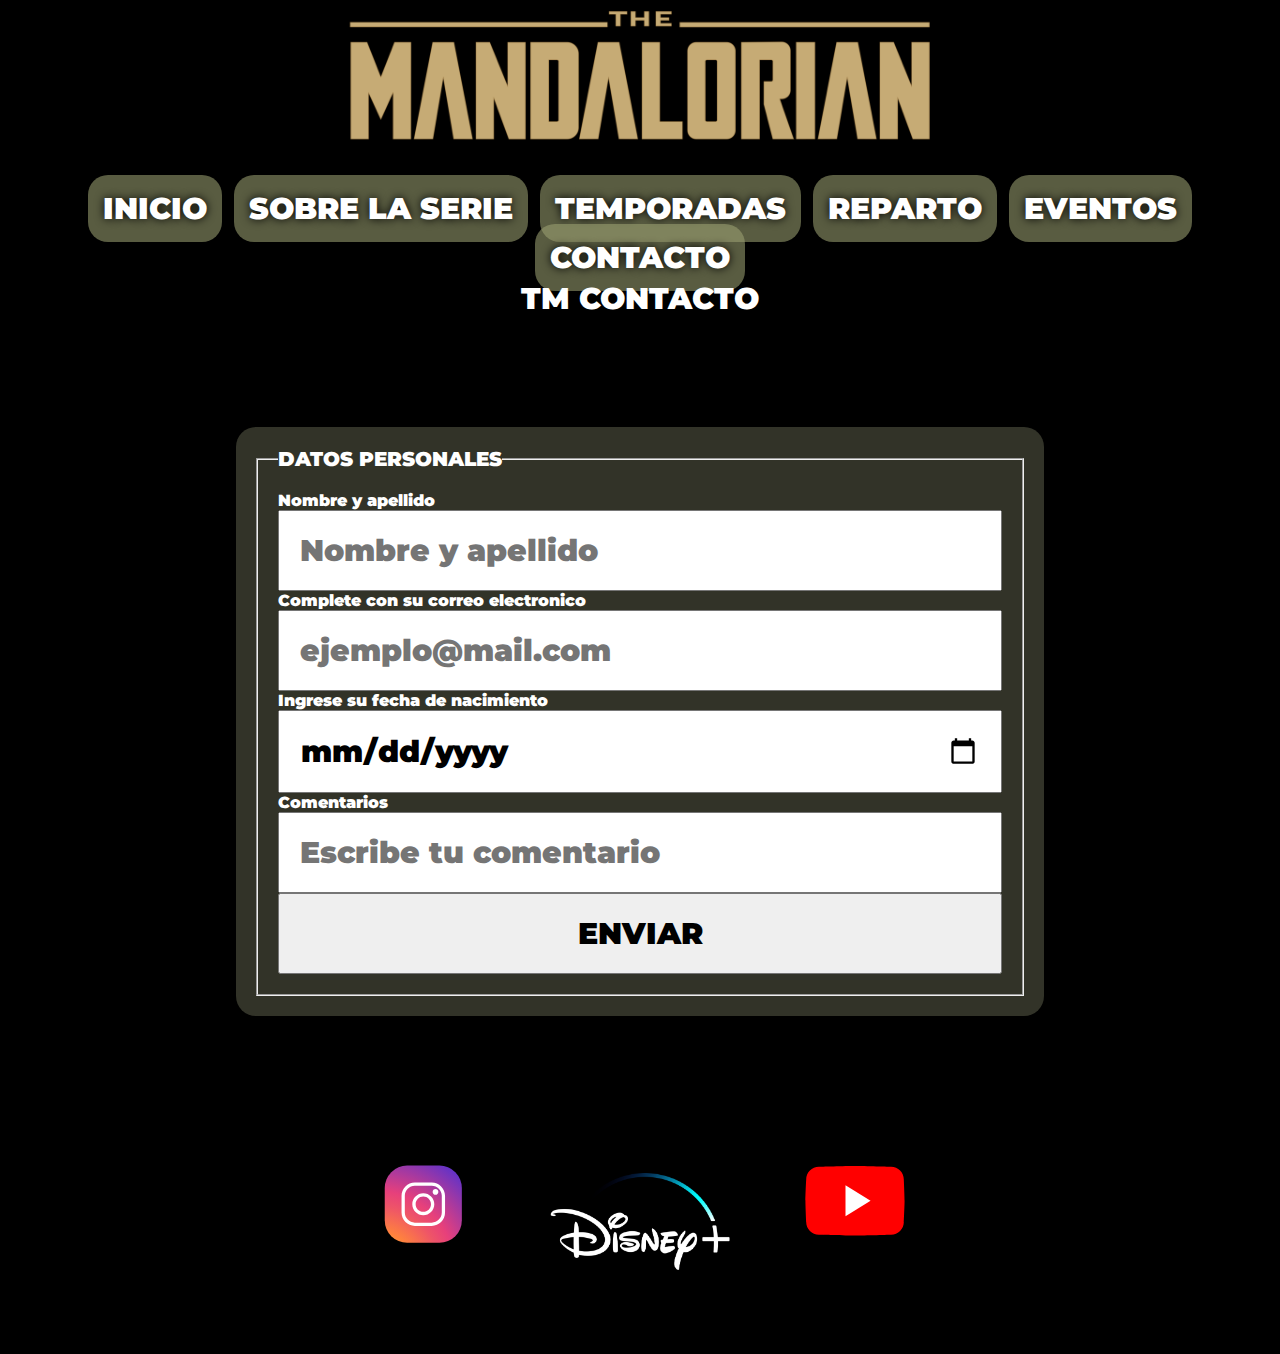
<file: Diseño Web TP1/paginas/contacto.html>
<!DOCTYPE html>
<html lang="en">
<head>
    <meta charset="UTF-8">
    <meta name="viewport" content="width=device-width, initial-scale=1.0">
    <title>Document</title>
      <link rel="icon" href="../imagenes/favicon.ico" alt="logo mandalorian" type="image/png">
      <link rel="stylesheet" href="../css/contacto.css">
      <link rel="stylesheet" href="../css/global.css">
</head>
<body>
   <body>
    <header>
               <div class="divheader">
        <a href="../index.html">
         <img class="logo" src="../imagenes/logodorado.png" alt="logo">
        </a>
      <nav class="navheader">
            <a class="aheader" href="../index.html">INICIO</a>
            <a  class="aheader" href="../paginas/sobrelaserie.html">SOBRE LA SERIE</a>
            <a  class="aheader" href="../paginas/temporadas.html">TEMPORADAS</a>
            <a  class="aheader" href="../paginas/reparto.html">REPARTO</a>
            <a  class="aheader" href="../paginas/eventos.html">EVENTOS</a>
            <a  class="aheader" href="../paginas/contacto.html">CONTACTO</a>
        </nav>
</div>
    </header>
    <main> 
        <H1 class="titulos">TM CONTACTO</H1>
<form class="relleno" action="formulario.html"> 
 <fieldset class="relleno">
    <legend>DATOS PERSONALES</legend>
    <label for="nombreusuario">Nombre y apellido </label>
    <input type="text" placeholder="Nombre y apellido" id="nombreusuario" name="nombre">
   
    <label for="mail">Complete con su correo electronico</label>
    <input type="email" placeholder="ejemplo@mail.com" required id="mail" name="correo"> 
    
    <label for="fecha">Ingrese su fecha de nacimiento</label>
    <input type="date" placeholder="dd/mm/aaaa" id="fecha" name="fecha">

    <label for="comentario">Comentarios</label>
    <input type="text" placeholder="Escribe tu comentario" id="comentario" name="comments"> 

    <input type="submit" value="ENVIAR" name="ENVIAR">
    
 </fieldset>
</form>


    </main>
          <footer>
        <div class="redes">
            <nav class="footernav">
                <a class="afooter" href="https://www.instagram.com/starwars/" target="_blank">
                    <img class="redesicono" src="../imagenes/logoinstagram.svg" alt="instagram">
                </a>
                
                <a class="afooter" href="https://www.disneyplus.com/es-ar/browse/entity-422f6dcc-226f-44e7-98d4-22de69b31cf3" target="_blank" >
                    <img id="iconodisney" src="../imagenes/logodisney.svg" alt="disney">
                </a>
                <a class="afooter" href="https://www.youtube.com/user/starwars" target="_blank ">
                 <img class="redesicono" src="../imagenes/logoyoutube.svg" alt="youtube">

                </a>
            </nav>
        </div>
        

</html>
</file>
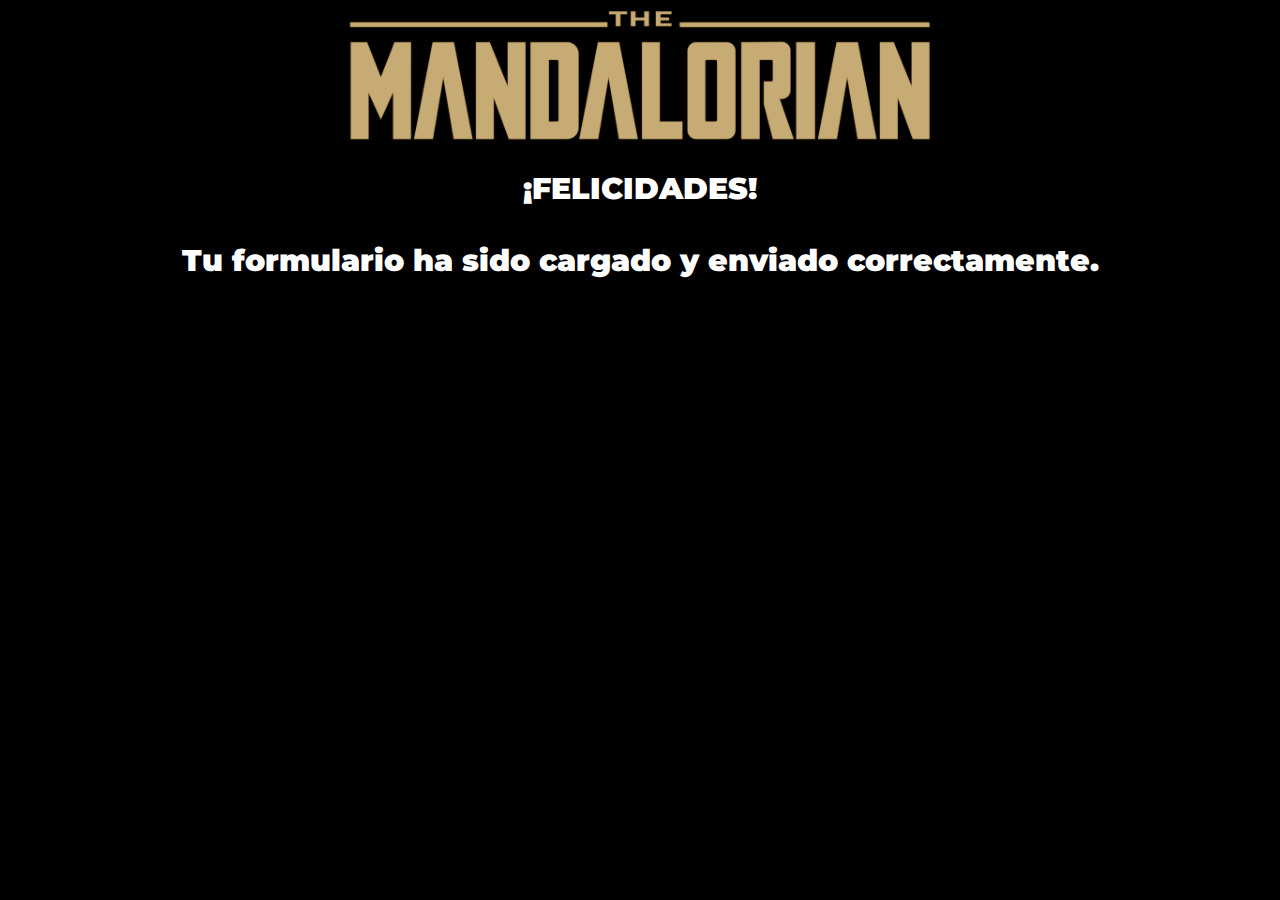
<file: Diseño Web TP1/paginas/formulario.html>
<!DOCTYPE html>
<html lang="en">
<head>
    <meta charset="UTF-8">
    <meta name="viewport" content="width=device-width, initial-scale=1.0">
    <title>Document</title>
    <link rel="icon" href="../imagenes/favicon.ico" alt="logo mandalorian" type="image/png">
   <link rel="stylesheet" href="../css/formulario.css">
    <link rel="stylesheet" href="../css/global.css">
    
</head>
<body>
    <div class="divheader">
        <a href="../index.html">
         <img class="logo" src="../imagenes/logodorado.png" alt="logo">
        </a>
    <h1 class="titulos">¡FELICIDADES!</h1>
    <h2> Tu formulario ha sido cargado y enviado correctamente.</h2>
</body>
</html>
</file>
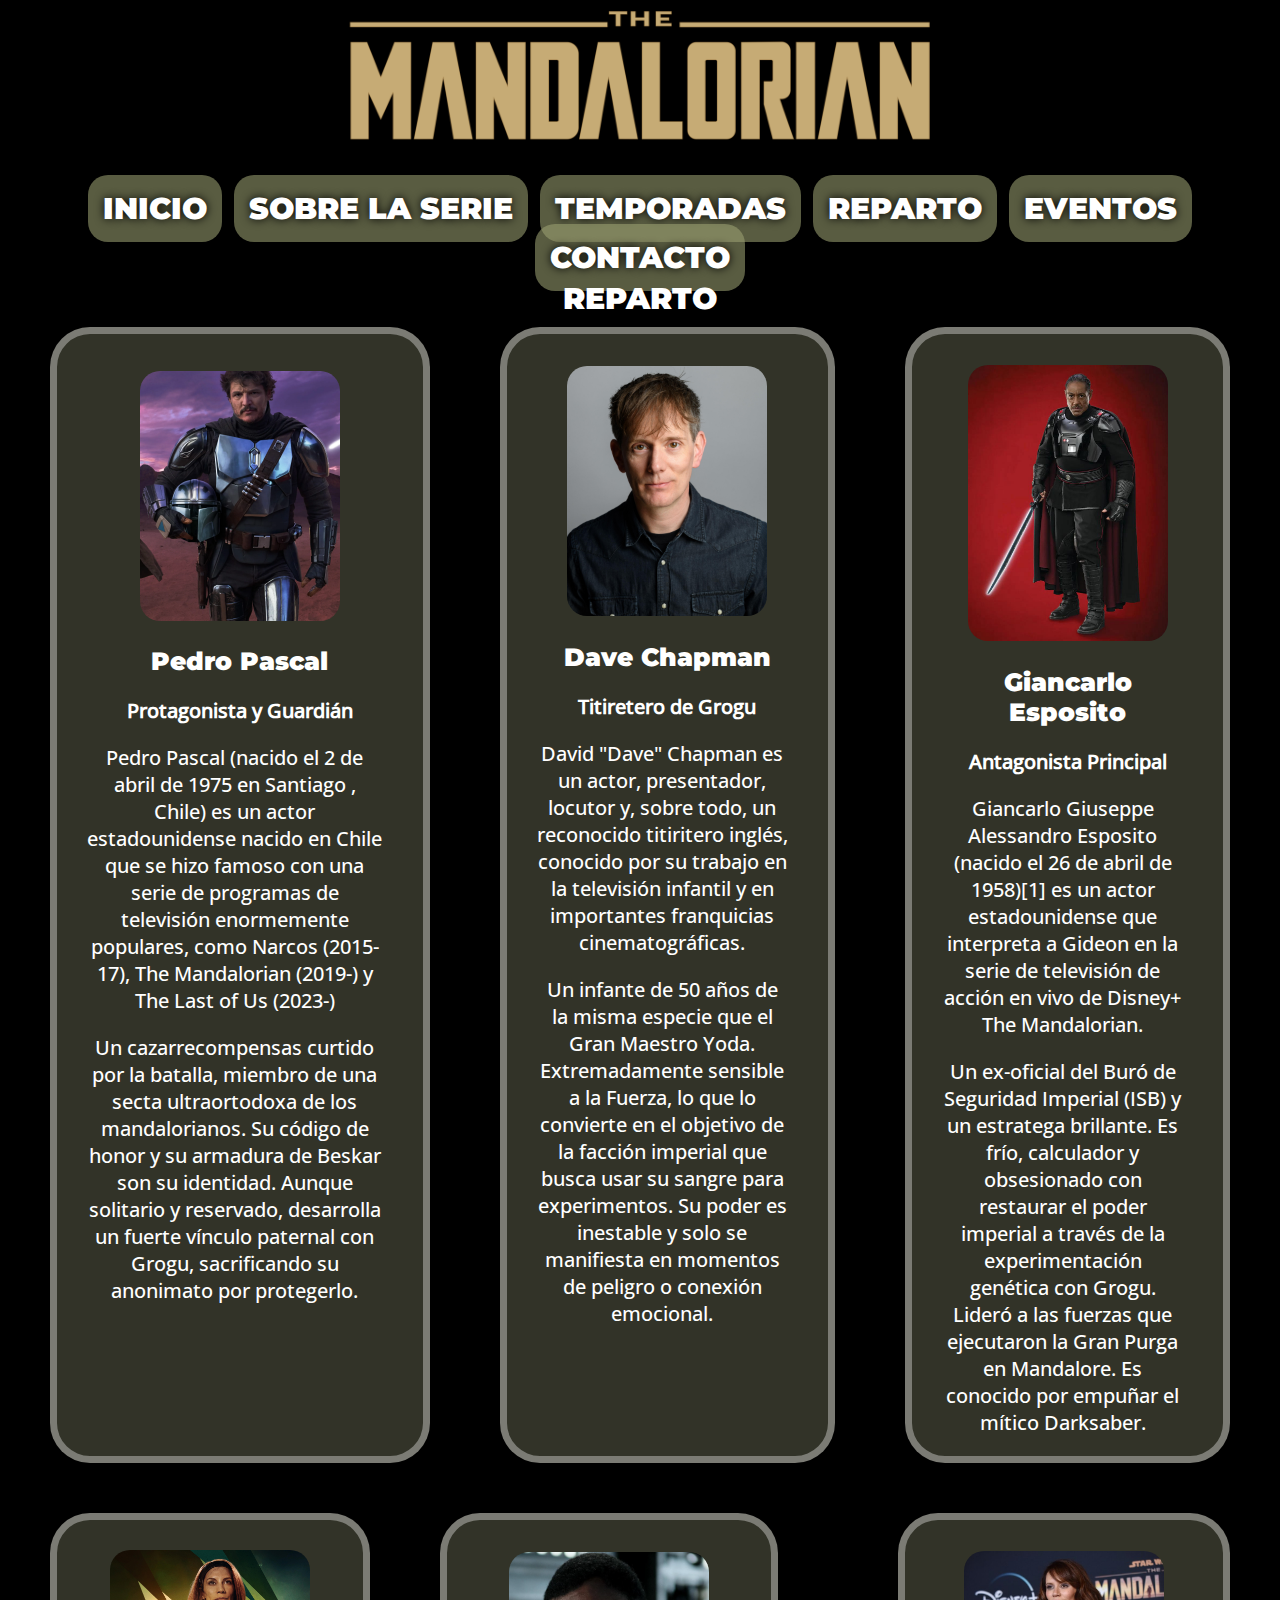
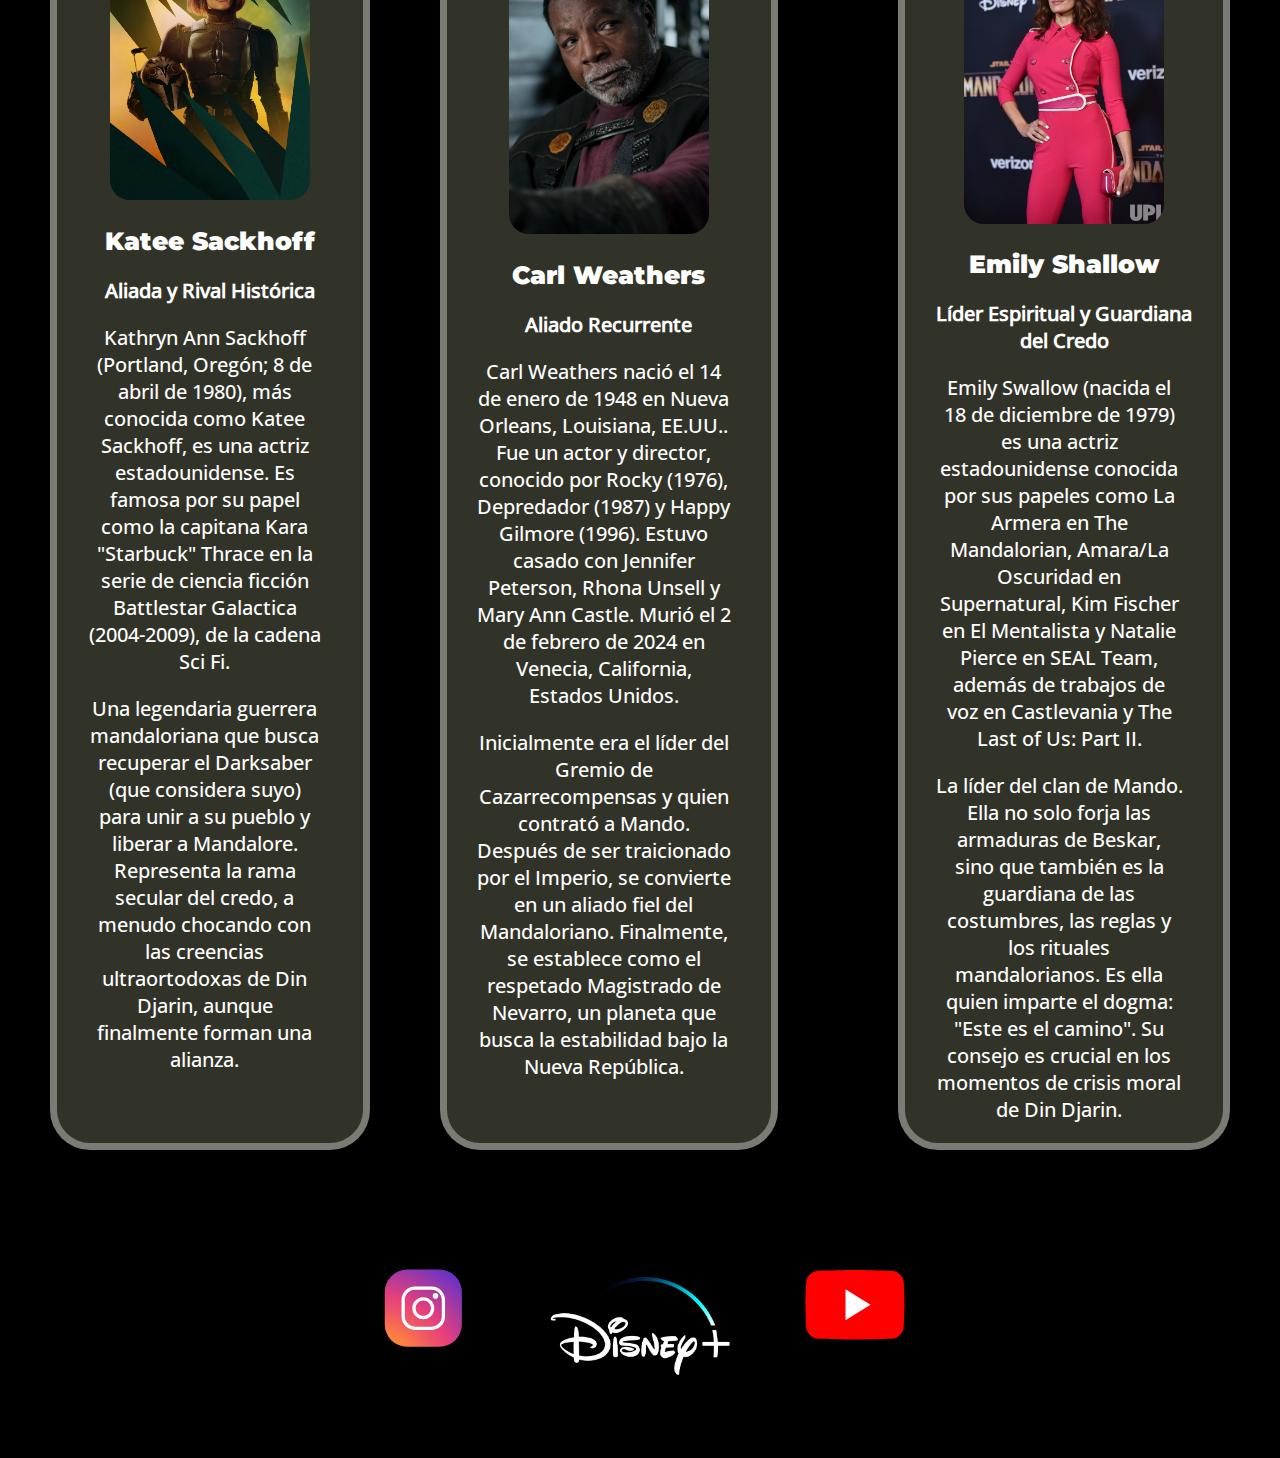
<file: Diseño Web TP1/paginas/reparto.html>
<!DOCTYPE html>
<html lang="en">
<head>
    <meta charset="UTF-8">
    <meta name="viewport" content="width=device-width, initial-scale=1.0">
    <title>The Mandalorian Reparto</title>
      <link rel="icon" href="../imagenes/favicon.ico" alt="logo mandalorian" type="image/png">
      <link rel="stylesheet" href="../css/reparto.css">
      <link rel="stylesheet" href="../css/global.css">
</head>
<body>
    <header>
       <div class="divheader">
        <a href="../index.html">
         <img class="logo" src="../imagenes/logodorado.png" alt="logo">
        </a>
      <nav class="navheader">
            <a class="aheader" href="../index.html">INICIO</a>
            <a  class="aheader" href="../paginas/sobrelaserie.html">SOBRE LA SERIE</a>
            <a  class="aheader" href="../paginas/temporadas.html">TEMPORADAS</a>
            <a  class="aheader" href="../paginas/reparto.html">REPARTO</a>
            <a  class="aheader" href="../paginas/eventos.html">EVENTOS</a>
            <a  class="aheader" href="../paginas/contacto.html">CONTACTO</a>
        </nav>
</div>

    </header>
    <main>
        <H1 class="titulos">REPARTO</H1>
    <section>
        <div class="contenedortarjetas">
            <div class="tarjetasreparto">
               <img class="tarjetaimagen" width="200px" src="../imagenes/pedropascal.webp" alt="pedropascal">
              <h2 class="subtitulos">
              Pedro Pascal   
              </h2>
              <h3>
                Protagonista y Guardián
              </h3>
                
<p>
    Pedro Pascal (nacido el 2 de abril de 1975 en Santiago , Chile) es un actor estadounidense nacido en Chile que se hizo famoso con una serie de programas de televisión enormemente populares, como Narcos (2015-17), The Mandalorian (2019-) y The Last of Us (2023-)
</p>
<p>
    Un cazarrecompensas curtido por la batalla, miembro de una secta ultraortodoxa de los mandalorianos. Su código de honor y su armadura de Beskar son su identidad. Aunque solitario y reservado, desarrolla un fuerte vínculo paternal con Grogu, sacrificando su anonimato por protegerlo.
</p>

            </div>

    <div class="contenedortarjetas"> 
        <div class="tarjetasreparto">
        <img class="tarjetaimagen" src="../imagenes/davechapman.jpg" alt="davechapman">
   <h2 class="subtitulos">Dave Chapman</h2>
<h3>Titiretero de Grogu</h3>
<p>
    David "Dave" Chapman es un actor, presentador, locutor y, sobre todo, un reconocido titiritero inglés, conocido por su trabajo en la televisión infantil y en importantes franquicias cinematográficas.
</p>
<p>
    Un infante de 50 años de la misma especie que el Gran Maestro Yoda. Extremadamente sensible a la Fuerza, lo que lo convierte en el objetivo de la facción imperial que busca usar su sangre para experimentos. Su poder es inestable y solo se manifiesta en momentos de peligro o conexión emocional.
</p>
        </div>
<div class="contenedortarjetas2">
    <div class="tarjetasreparto">
        <img class="tarjetaimagen" src="../imagenes/moffgideon.avif" alt="moffgiddeon">
        <h2 class="subtitulos">Giancarlo Esposito</h2>
        <h3>Antagonista Principal</h3>
        <p>
            Giancarlo Giuseppe Alessandro Esposito (nacido el 26 de abril de 1958)[1] es un actor estadounidense que interpreta a Gideon en la serie de televisión de acción en vivo de Disney+ The Mandalorian. 
        </p>
        <p>
            Un ex-oficial del Buró de Seguridad Imperial (ISB) y un estratega brillante. Es frío, calculador y obsesionado con restaurar el poder imperial a través de la experimentación genética con Grogu. Lideró a las fuerzas que ejecutaron la Gran Purga en Mandalore. Es conocido por empuñar el mítico Darksaber.
        </p>
</div>
     </div>
        </div> 

    </section>

    <section>
<div class="contenedortarjetas2">
    <div class="tarjetasreparto">
        <img class="tarjetaimagen" src="../imagenes/bokatan.jpg" alt="bokatan">
        <h2 class="subtitulos">Katee Sackhoff</h2>
        <h3>Aliada y Rival Histórica </h3>
        <p> Kathryn Ann Sackhoff (Portland, Oregón; 8 de abril de 1980), más conocida como Katee Sackhoff, es una actriz estadounidense. Es famosa por su papel como la capitana Kara "Starbuck" Thrace en la serie de ciencia ficción Battlestar Galactica (2004-2009), de la cadena Sci Fi. </p>
<p>Una legendaria guerrera mandaloriana que busca recuperar el Darksaber (que considera suyo) para unir a su pueblo y liberar a Mandalore. Representa la rama secular del credo, a menudo chocando con las creencias ultraortodoxas de Din Djarin, aunque finalmente forman una alianza.</p>
    </div>
    <div class="contenedortarjetas2">
        <div class="tarjetasreparto">
            <img class="tarjetaimagen" src="../imagenes/greefkarga.webp" alt="greefkarga">
<h2 class="subtitulos">Carl Weathers</h2>
<h3>Aliado Recurrente</h3>
<p>
    Carl Weathers nació el 14 de enero de 1948 en Nueva Orleans, Louisiana, EE.UU.. Fue un actor y director, conocido por Rocky (1976), Depredador (1987) y Happy Gilmore (1996). Estuvo casado con Jennifer Peterson, Rhona Unsell y Mary Ann Castle. Murió el 2 de febrero de 2024 en Venecia, California, Estados Unidos.
</p>
<p>Inicialmente era el líder del Gremio de Cazarrecompensas y quien contrató a Mando. Después de ser traicionado por el Imperio, se convierte en un aliado fiel del Mandaloriano. Finalmente, se establece como el respetado Magistrado de Nevarro, un planeta que busca la estabilidad bajo la Nueva República.</p>
        </div>    
        
    </div>
<div class="contenedortarjetas">
    <div class="tarjetasreparto"> 
        <img class="tarjetaimagen" src="../imagenes/emilyshadow.jpeg" alt="emilyshallow">
        <h2 class="subtitulos">Emily Shallow </h2>
        <h3>Líder Espiritual y Guardiana del Credo </h3>
        <p>Emily Swallow (nacida el 18 de diciembre de 1979) es una actriz estadounidense conocida por sus papeles como La Armera en The Mandalorian, Amara/La Oscuridad en Supernatural, Kim Fischer en El Mentalista y Natalie Pierce en SEAL Team, además de trabajos de voz en Castlevania y The Last of Us: Part II. </p>
   <p>La líder del clan de Mando. Ella no solo forja las armaduras de Beskar, sino que también es la guardiana de las costumbres, las reglas y los rituales mandalorianos. Es ella quien imparte el dogma: "Este es el camino". Su consejo es crucial en los momentos de crisis moral de Din Djarin.</p>
    </div>
</div>
</div>
    </section>
    </main>   

          <footer>
        <div class="redes">
            <nav class="footernav">
                <a class="afooter" href="https://www.instagram.com/starwars/" target="_blank">
                    <img class="redesicono" src="../imagenes/logoinstagram.svg" alt="instagram">
                </a>
                
                <a class="afooter" href="https://www.disneyplus.com/es-ar/browse/entity-422f6dcc-226f-44e7-98d4-22de69b31cf3" target="_blank" >
                    <img id="iconodisney" src="../imagenes/logodisney.svg" alt="disney">
                </a>
                <a class="afooter" href="https://www.youtube.com/user/starwars" target="_blank ">
                 <img class="redesicono" src="../imagenes/logoyoutube.svg" alt="youtube">

                </a>
            </nav>
        </div>
    </footer>
</body>

</html>
</file>
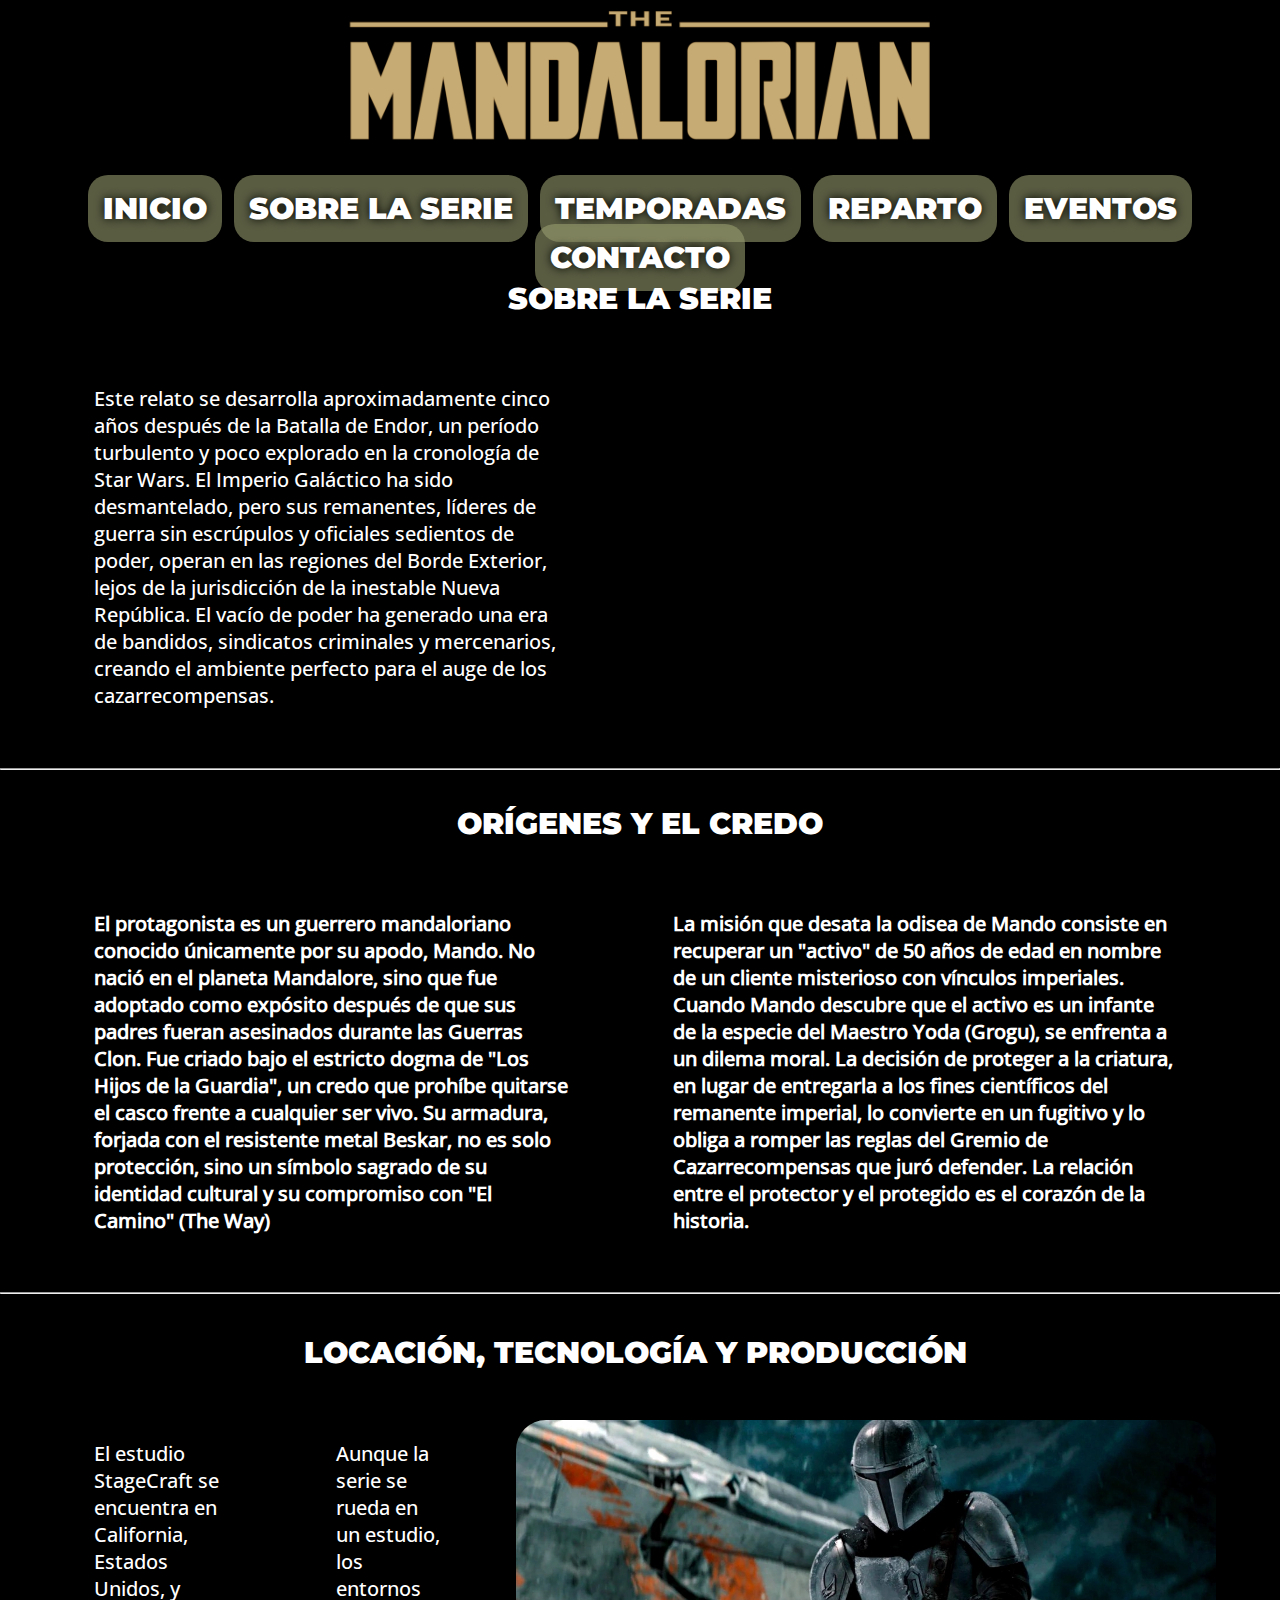
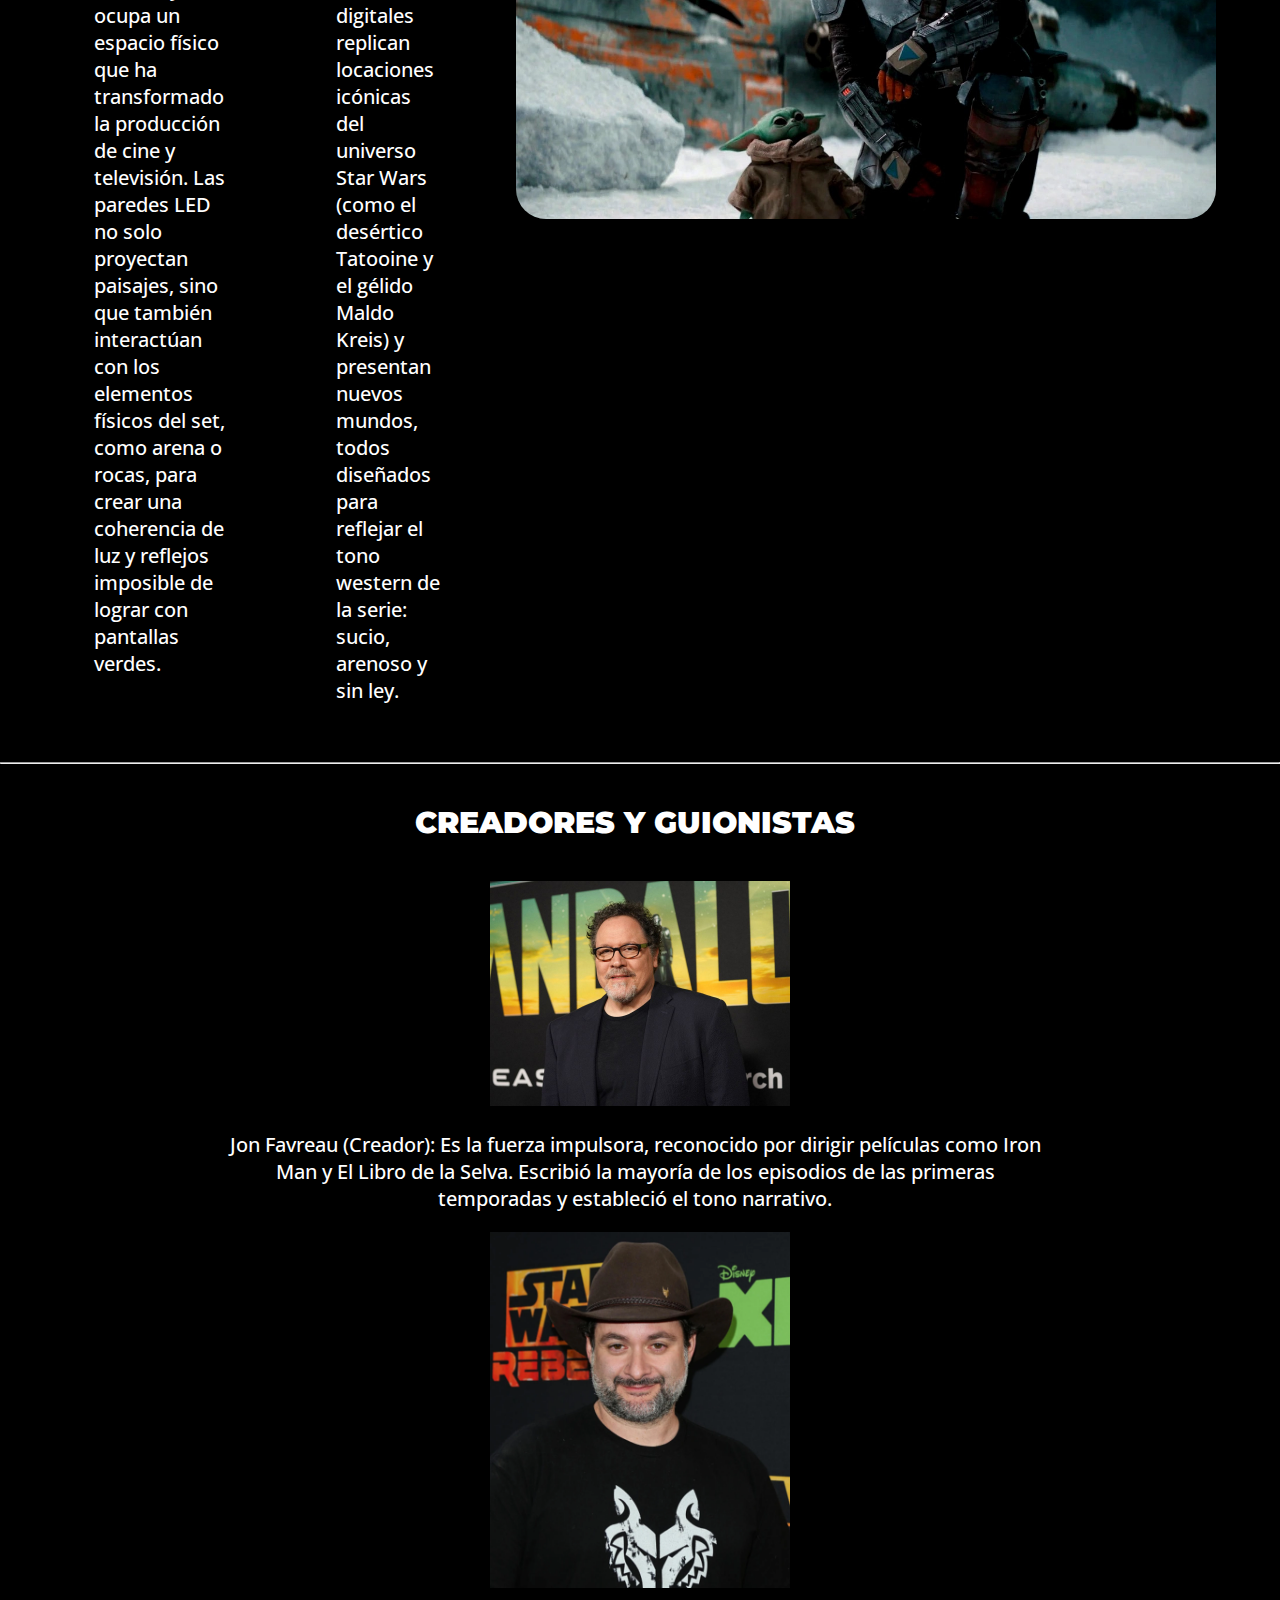
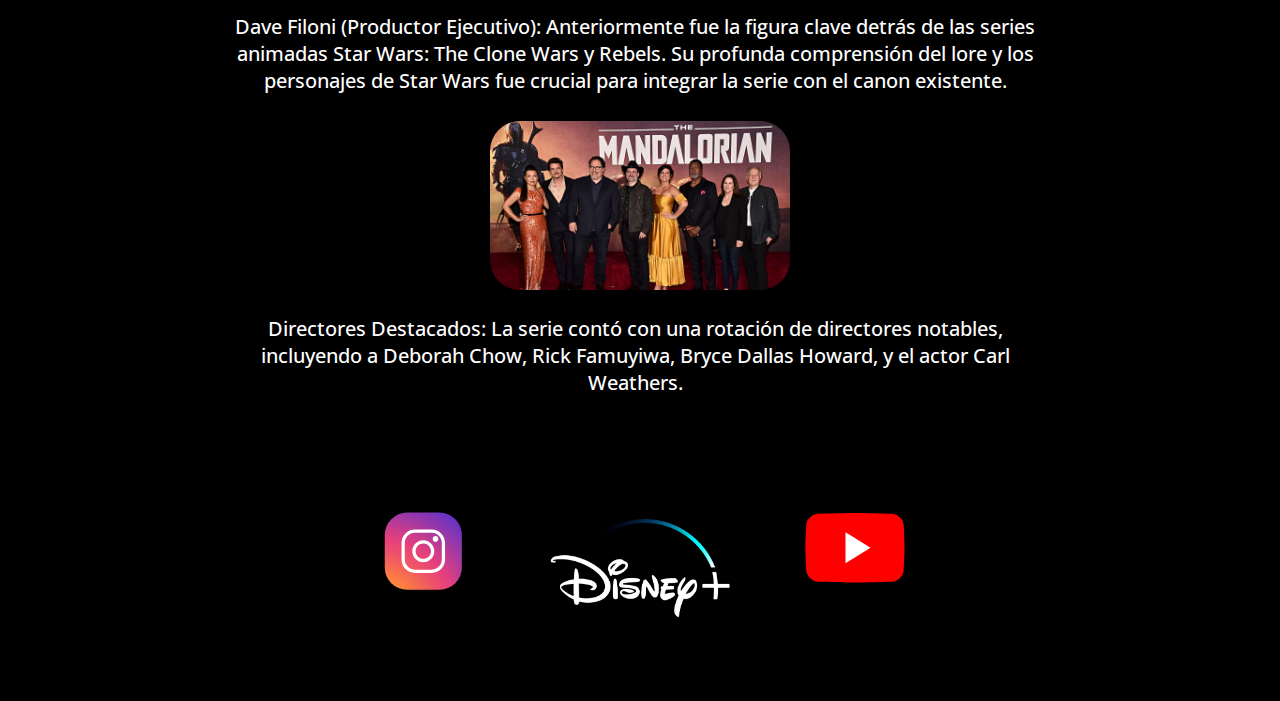
<file: Diseño Web TP1/paginas/sobrelaserie.html>
<!DOCTYPE html>
<html lang="en">
<head>
    <meta charset="UTF-8">
    <meta name="viewport" content="width=device-width, initial-scale=1.0">
    <title>Sobre la serie</title>
      <link rel="icon" href="../imagenes/favicon.ico" alt="logo mandalorian" type="image/png">
    <link rel="stylesheet" href="../css/sobrelaserie.css">
    <link rel="stylesheet" href="../css/global.css">
</head>
<body>
    <header> 
        <div class="divheader"> 
            <a href="../index.html">
         <img class="logo" src="../imagenes/logodorado.png" alt="logo">
        </a>
        <nav class="navheader">       
            <a class="aheader" href="../index.html">INICIO</a>
            <a class="aheader" href="../paginas/sobrelaserie.html">SOBRE LA SERIE</a>
            <a class="aheader" href="../paginas/temporadas.html">TEMPORADAS</a>
            <a class="aheader" href="../paginas/reparto.html">REPARTO</a>
            <a class="aheader" href="../paginas/eventos.html">EVENTOS</a>
            <a class="aheader"  href="../paginas/contacto.html">CONTACTO</a> 
        </nav> 
        </div>
    </header>
    <main>
       <section>
        <h1 class="titulos">SOBRE LA SERIE</h1>
        <div class="contenedorsito">
           <p>
            Este relato se desarrolla aproximadamente cinco años después de la Batalla de Endor, un período turbulento y poco explorado en la cronología de Star Wars. El Imperio Galáctico ha sido desmantelado, pero sus remanentes, líderes de guerra sin escrúpulos y oficiales sedientos de poder, operan en las regiones del Borde Exterior, lejos de la jurisdicción de la inestable Nueva República. El vacío de poder ha generado una era de bandidos, sindicatos criminales y mercenarios, creando el ambiente perfecto para el auge de los cazarrecompensas.
        </p>
        <iframe class="video" width="50%" src="https://www.youtube.com/embed/VDEGdPTUP70?si=pnRKY5W6fnGPKL_b" title="YouTube video player" frameborder="0" allow="accelerometer; autoplay; clipboard-write; encrypted-media; gyroscope; picture-in-picture; web-share" referrerpolicy="strict-origin-when-cross-origin" allowfullscreen></iframe>
    </div>
       
       </section>
<hr>

<section>
          <strong>
            <h2 class="titulos">
         ORÍGENES Y EL CREDO      
            <h2>
          </strong>

   <div class="contenedorsito">
           <p >El protagonista es un guerrero mandaloriano conocido únicamente por su apodo, Mando. No nació en el planeta Mandalore, sino que fue adoptado como expósito después de que sus padres fueran asesinados durante las Guerras Clon. Fue criado bajo el estricto dogma de "Los Hijos de la Guardia", un credo que prohíbe quitarse el casco frente a cualquier ser vivo. Su armadura, forjada con el resistente metal Beskar, no es solo protección, sino un símbolo sagrado de su identidad cultural y su compromiso con "El Camino" (The Way)
</p>
    <p>La misión que desata la odisea de Mando consiste en recuperar un "activo" de 50 años de edad en nombre de un cliente misterioso con vínculos imperiales. Cuando Mando descubre que el activo es un infante de la especie del Maestro Yoda (Grogu), se enfrenta a un dilema moral. La decisión de proteger a la criatura, en lugar de entregarla a los fines científicos del remanente imperial, lo convierte en un fugitivo y lo obliga a romper las reglas del Gremio de Cazarrecompensas que juró defender. La relación entre el protector y el protegido es el corazón de la historia.
</p> 
   </div>
</section>
  
   
<hr>
<section>
    <article>
        <strong>
    <p class="titulos">LOCACIÓN, TECNOLOGÍA Y PRODUCCIÓN</p>
  </strong> 
  <div class="contenedorsito">
  <p>
     El estudio StageCraft se encuentra en California, Estados Unidos, y ocupa un espacio físico que ha transformado la producción de cine y televisión. Las paredes LED no solo proyectan paisajes, sino que también interactúan con los elementos físicos del set, como arena o rocas, para crear una coherencia de luz y reflejos imposible de lograr con pantallas verdes.
</p>
<p>Aunque la serie se rueda en un estudio, los entornos digitales replican locaciones icónicas del universo Star Wars (como el desértico Tatooine y el gélido Maldo Kreis) y presentan nuevos mundos, todos diseñados para reflejar el tono western de la serie: sucio, arenoso y sin ley.
</p>  
<img class="imgsobrelaserie" src="../imagenes/sobrelaserie2.webp" alt="">
  </div>

</section>
    </article>
<hr> 
<div>
<p class="titulos">
     CREADORES Y GUIONISTAS  
    </p>
</div>  
<section class="contenedorcreadores">
  <div class="tarjeta">
    <img width="300px" src="../imagenes/jonfavreau.jpg" alt="">
    <p>Jon Favreau (Creador): Es la fuerza impulsora, reconocido por dirigir películas como Iron Man y El Libro de la Selva. Escribió la mayoría de los episodios de las primeras temporadas y estableció el tono narrativo.
</p>
<div>
    <div class="tarjeta">
   <img width="300px" src="../imagenes/davefiloni.webp" alt="">
    <p>Dave Filoni (Productor Ejecutivo): Anteriormente fue la figura clave detrás de las series animadas Star Wars: The Clone Wars y Rebels. Su profunda comprensión del lore y los personajes de Star Wars fue crucial para integrar la serie con el canon existente.
</p> 
    </div>
   
</div class="tarjeta" >
<img class="imgcreadores" src="../imagenes/directores.avif" alt="">
<p>Directores Destacados: La serie contó con una rotación de directores notables, incluyendo a Deborah Chow, Rick Famuyiwa, Bryce Dallas Howard, y el actor Carl Weathers.
</p>
</div>  
</section>

    </main>
       <footer>
        <div class="redes">
            <nav class="footernav">
                <a class="afooter" href="https://www.instagram.com/starwars/" target="_blank">
                    <img class="redesicono" src="../imagenes/logoinstagram.svg" alt="instagram">
                </a>
                
                <a class="afooter" href="https://www.disneyplus.com/es-ar/browse/entity-422f6dcc-226f-44e7-98d4-22de69b31cf3" target="_blank" >
                    <img id="iconodisney" src="../imagenes/logodisney.svg" alt="disney">
                </a>
                <a class="afooter" href="https://www.youtube.com/user/starwars" target="_blank ">
                 <img class="redesicono" src="../imagenes/logoyoutube.svg" alt="youtube">

                </a>
            </nav>
        </div>
    </footer>
</body>
</html>
</file>
<file: css/index.css>
body{background-color: gray;}
h1{text-align: center;}

h2{font-size: 20; margin-left: 15%;
    margin-right: 15%; text-align: center;}

.imginicio{width:100%; }

    .error404{ font-family: montserrattitulo;
    text-decoration: none;
    color: white;
    text-shadow: 0 0 10px black;
    font-size: 30px;
     background-color: rgba(157, 161, 114, 0.568); border-radius: 20px; padding: 15px;
text-align: center;
margin-left: 40%;
 margin-right: 25%; 

    }
    .error404:hover{color: rgb(235, 222, 150)  }
</file>
<file: css/global.css>
body{background-color: black;
color: white;
font-family: fuenteparrafo; margin: 0;
}

header{ margin: 0; color: white; }

h1{margin: 0;}

@font-face {
    font-family: fuenteparrafo ;
    src: url(/fuentes/OpenSans-Medium.ttf);}
@font-face {
    font-family: montserrattitulo;
    src: url(/fuentes/Montserrat-Black.ttf);}

.titulos{font-family: montserrattitulo; 
  font-size: 30px;
   padding: 10px;
   text-align: center; }

.subtitulos {font-size: 25px;
    font-family: montserrattitulo;align-items:center; justify-content: center ;
  margin-left: 30px;
   margin-right: 30px;}

p{font-size: 20px;margin-left: 30px; margin-right: 40px;}

.derecha{ text-align: right;}

.centrado {text-align: center; 
    justify-content: center;}

.aheader:hover{color: rgb(235, 222, 150);}
.aheader{ 
  
  font-family: montserrattitulo;
    text-decoration: none;
    color: white;
    text-shadow: 0 0 10px black;
    font-size: 30px;
     text-align: center; background-color: rgba(157, 161, 114, 0.568); border-radius: 20px; padding: 15px;
}
.navheader{ background-color: black; height: 70px;
margin-left: 15%;
 margin-right: 15%; 
gap: 30px; 
 text-align: center; margin: 0 20px; padding: 20px;}

.divheader{ padding: auto;
    text-align: center;
font-size: 40px; 
font-family: montserrattitulo;
 }

footer{text-align: center; font-family: montserrattitulo;
     font-size: 30px; 
background-color: black;
height: 70px;
}
.footernav{ gap: 20px; }

.afooter{text-decoration: none;
color: white; }


.logo{width: 600px; background-color: black; }

.redes{ background-color: black;
  justify-content: center; 
  align-items: center;     
  gap: 80px; padding: auto;               
  margin-top: 20px; 
} 

.redesicono {   width: 180px;
  height: auto;
margin-bottom: 50px}

#iconodisney 
 { 
   width: 180px;
  height: auto;
margin-bottom: 50px; padding: 2%;
 }
</file>
<file: css/contacto.css>
*{margin: 0;
padding: 0
;}
.relleno, button{padding: 20px;}
label{font-family: montserrattitulo;}
legend{font-family: montserrattitulo; font-size: 20px}
form{ 
    
    background-color: rgba(126, 128, 102, 0.397); 
    width: 60%;
    margin: 10px auto;
max-width: 1000%;
border-radius: 20px;}

fieldset{
 display: flex;
    flex-direction: column; font-family: fuenteparrafo;

}

input,button{ 
    font-family: montserrattitulo;;font-size: 30px; padding: 20px;}
</file>
<file: css/formulario.css>
h2{text-align: center;
font-size: 30px}

.imgform{ 
text-align: center;    margin-left: 28%;
  border-radius: 30px;
width: 900px;}

.titulosform{font-family: montserrattitulo; 
  font-size: 50px;
   text-align: center;}
</file>
<file: css/reparto.css>
.contenedortarjetas{
    display:inline-flex;
    justify-content: space-between;
    gap:20px;
    border-radius: 20px; 
    margin-left: 50px;  
    
}

.contenedortarjetas2{
    display:inline-flex;
    justify-content: space-between;
    gap:20px;
    border-radius: 20px; 
    margin-left: 50px;  
    margin-right: 50px;
}


.tarjetasreparto{
    background-color: rgba(126, 128, 102, 0.397);
    border: #ffffff5b;
    border-style: solid;
    border-width: 7px;
    border-radius: 40px;
    margin-bottom: 50px;
    text-align: center;
  }

.tarjetaimagen{
    width: 200px;
    display: inline-flex;
    justify-content: center;
   margin-left: 10%;
   margin-right: 10%;
   margin-top: 10%;
   text-align: center;
   border-radius: 20px;
}
h3{
  font-size: 20px;
    margin-left: 30px;
   margin-right: 30px}
</file>
<file: css/sobrelaserie.css>
body{background-color: aliceblue;}

.contenedorsito{ display: flex;
    justify-content: space-between;
    align-items: flex-start;
    gap: 3%;
    width: 90%;
    margin: 3% auto;}

    .text{ width: 80%;
    font-size: 20px ;
    text-align: left; margin-left: 30px; justify-content: center;}
  
.imgsobrelaserie{width: 700px; border-radius: 30px;}

.imgcreadores {border-radius: 30px; width: 600px;}

.contenedorcreadores {
   display: flex;
    align-items: center;
    justify-content: space-around;
    flex-wrap: wrap;
    margin: 5% auto;
    width: 90%; 
    margin-top: 5%;
  

   }

   
.tarjetacreadores{
  
     font-size: 20px;
    width: 40%; margin: 3% auto;
}
    .video{aspect-ratio: 16/9;
    border-radius: 20px;}
</file>
<file: css/temporadas.css>
.text{ 
    font-size: 20px ;
    text-align: left; margin-left: 30px; margin-right: 30px}


.imagenestem{ width: 100%; border-radius: 30px; }

.imgprincipal{ width: 100%;
    }


.subtitulostemp {font-size: 25px;
    font-family: montserrattitulo;align-items:center; justify-content: center ;
  text-align: center;
    margin-left: 30px;
   margin-right: 30px;}
</file>
<file: Diseño Web TP1/css/contacto.css>
*{margin: 0;
padding: 0
;}
.relleno, button{padding: 20px;}
label{font-family: montserrattitulo;}
legend{font-family: montserrattitulo; font-size: 20px}
form{ 
    
    background-color: rgba(126, 128, 102, 0.397); 
    width: 60%;
    margin: 100px auto;
max-width: 1000%;
border-radius: 20px;}

fieldset{
 display: flex;
    flex-direction: column; font-family: fuenteparrafo;

}

input,button{ 
    font-family: montserrattitulo;;font-size: 30px; padding: 20px;}
</file>
<file: Diseño Web TP1/css/global.css>
body{background-color: black;
color: white;
font-family: fuenteparrafo; margin: 0;
}

header{ margin: 0; color: white; }

h1{margin: 0;}

@font-face {
    font-family: fuenteparrafo ;
    src: url(/fuentes/OpenSans-Medium.ttf);}
@font-face {
    font-family: montserrattitulo;
    src: url(/fuentes/Montserrat-Black.ttf);}

.titulos{font-family: montserrattitulo; 
  font-size: 30px;
   padding: 10px;
   text-align: center; }

.subtitulos {font-size: 25px;
    font-family: montserrattitulo;align-items:center; justify-content: center ;
  margin-left: 30px;
   margin-right: 30px;}

p{font-size: 20px;margin-left: 30px; margin-right: 40px;}

.derecha{ text-align: right;}

.centrado {text-align: center; 
    justify-content: center;}

.aheader{
    font-family: montserrattitulo;
    text-decoration: none;
    color: white;
    text-shadow: 0 0 10px black;
    font-size: 30px;
     text-align: center; background-color: rgba(157, 161, 114, 0.568); border-radius: 20px; padding: 15px;
}
.navheader{ background-color: black; height: 70px;
margin-left: 15%;
 margin-right: 15%; 
gap: 30px; 
 text-align: center; margin: 0 20px; padding: 20px;}

.divheader{ padding: auto;
    text-align: center;
font-size: 40px; 
font-family: montserrattitulo;
 }

footer{text-align: center; font-family: montserrattitulo;
     font-size: 30px; 
background-color: black;
height: 70px;
}
.footernav{ gap: 20px; }

.afooter{text-decoration: none;
color: white; }


.logo{width: 600px; background-color: black; }

.redes{ background-color: black;
  justify-content: center; 
  align-items: center;     
  gap: 80px; padding: auto;               
  margin-top: 20px; 
} 

.redesicono {   width: 180px;
  height: auto;
margin-bottom: 50px}

#iconodisney 
 { 
   width: 180px;
  height: auto;
margin-bottom: 50px; padding: 2%;
 }
</file>
<file: Diseño Web TP1/css/formulario.css>
h2{text-align: center;
font-size: 30px}
</file>
<file: Diseño Web TP1/css/reparto.css>
.contenedortarjetas{
    display:inline-flex;
    justify-content: space-between;
    gap:20px;
    border-radius: 20px; 
    margin-left: 50px;  
    
}

.contenedortarjetas2{
    display:inline-flex;
    justify-content: space-between;
    gap:20px;
    border-radius: 20px; 
    margin-left: 50px;  
    margin-right: 50px;
}

.tarjetasreparto{
    background-color: rgba(126, 128, 102, 0.397);
    border: #ffffff5b;
    border-style: solid;
    border-width: 7px;
    border-radius: 40px;
    margin-bottom: 50px;
    text-align: center;
  
}

.tarjetaimagen{
    width: 200px;
    display: inline-flex;
    justify-content: center;
   margin-left: 10%;
   margin-right: 10%;
   margin-top: 10%;
   text-align: center;
   border-radius: 20px;
}
h3{
  font-size: 20px;
    margin-left: 30px;
   margin-right: 30px}
</file>
<file: Diseño Web TP1/css/sobrelaserie.css>
body{background-color: aliceblue;}

.contenedorsito{ display: flex;
    justify-content: space-between;
    align-items: flex-start;
    gap: 3%;
    width: 90%;
    margin: 3% auto;}
    .text{ width: 80%;
    font-size: 20px ;
    text-align: left; margin-left: 30px; justify-content: center;}
  
.imgsobrelaserie{width: 700px; border-radius: 30px;}

.imgcreadores {border-radius: 30px; width: 300px;}

.contenedorcreadores {
    display: flex;
    flex-wrap: wrap;
    justify-content: center;
    gap: 2%;
    width: 70%;
    margin: 0 auto;}

    .tarjeta{
        flex: 1 1 45%;
    text-align: center;
    margin-bottom: 3%;
    }

    .video{aspect-ratio: 16/9;
    border-radius: 20px;}
</file>
